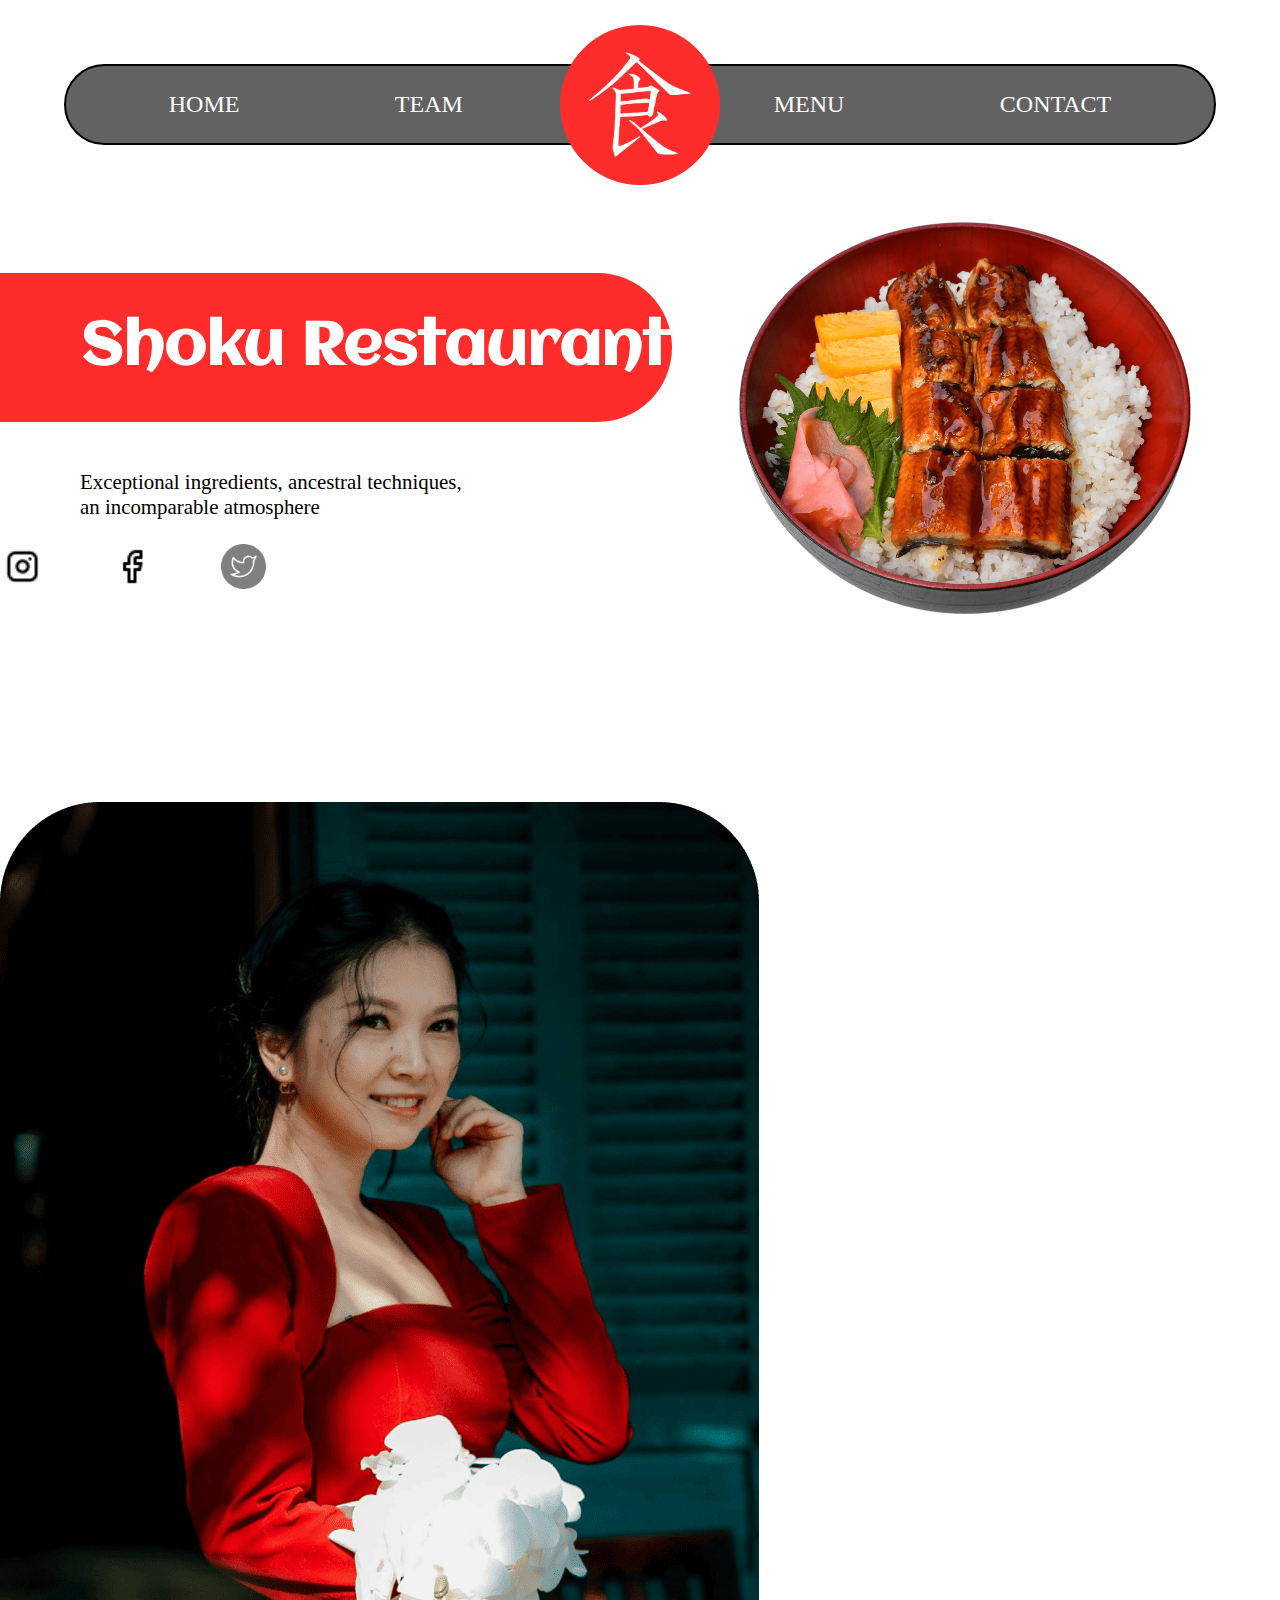
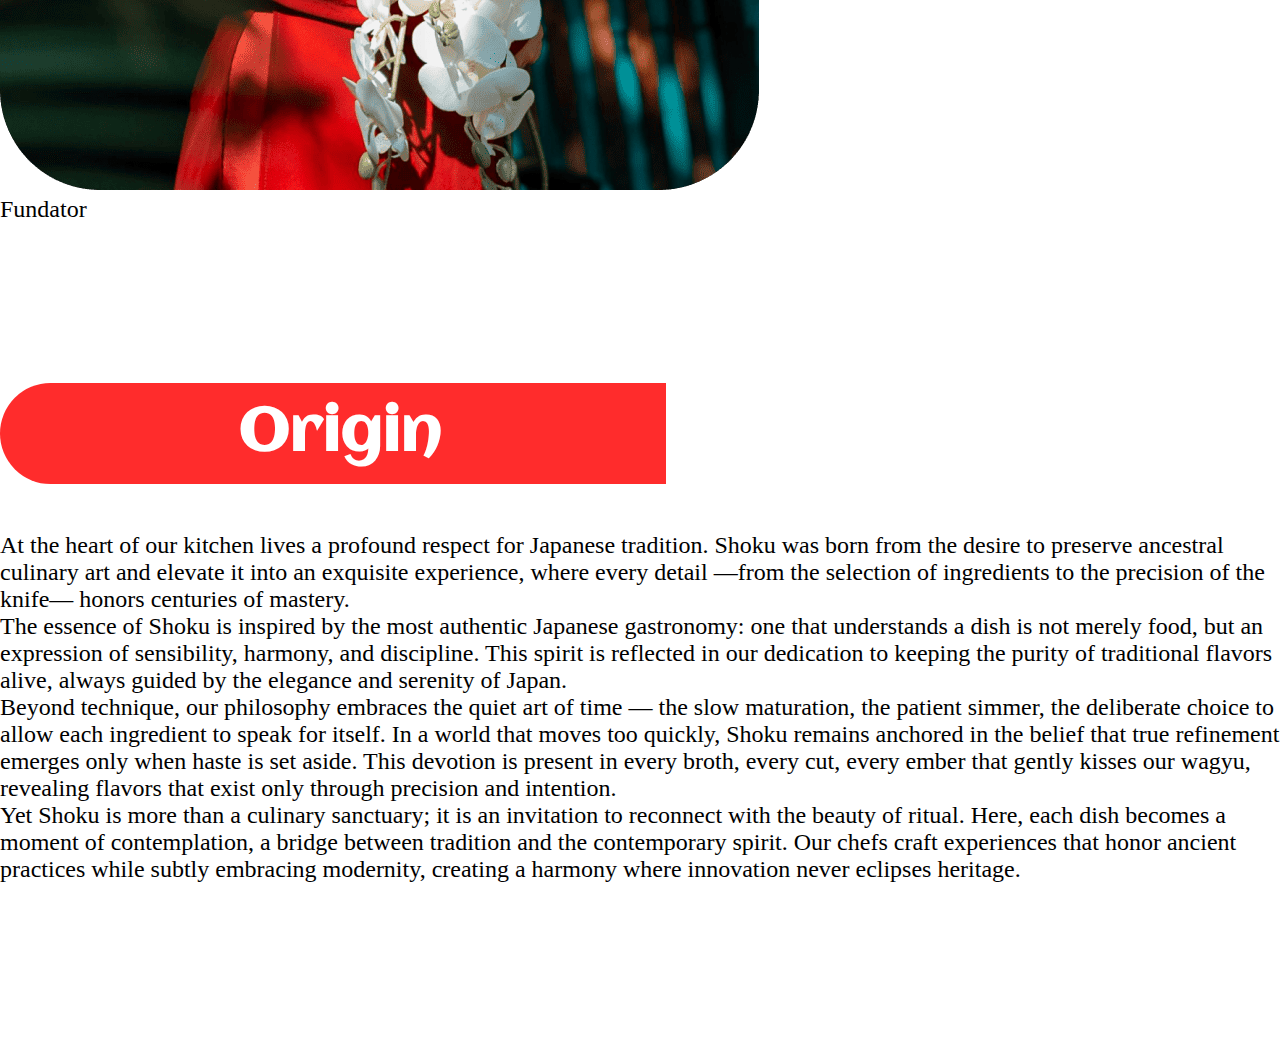
<file: index.html>
<!DOCTYPE html>
<html lang="en">
<head>
	<meta charset="UTF-8">
	<meta name="viewport" content="width=device-width, initial-scale=1.0">
	<link rel="stylesheet" href="styles.css">
	<title>Shoku</title>
</head>
<body>
		<header>
			<nav>
				
				<!-- Aquí falta algo que el profe tiene que explicar ns -->
				
				<ul class="menu-on">
					<li class=""><a href=""><span>Home</span></a></li>
					<li class=""><a href=""><span>Team</span></a></li>

					<li class="test">
						<a class="logo-wrapper" href="">
							<div class="logo-container">
								<img class="logo" src="assets/img/logo-kanji-comida-nobg.png" width="110px" height="110px">
							</div>
						</a>
					</li>

					<li class=""><a href=""><span>Menu</span></a></li>
					<li class=""><a href=""><span>Contact</span></a></li>
					<li class="burguer">
						<img src="assets/img/burguer.png">
					</li>
				</ul>

			</nav>
		</header>

		<!-- Inicio para menu persiana mobile

		<div class="menu-mobile">
			<div class="logo-m"></div>
			<ul class="menu_mobile_nav">
					<li class="item"><a href="" data-toggle="Home"><span>Home</span></a></li>
					<li class="item"><a href="" data-toggle="TEAM"><span>Team</span></a></li>
					<li class="item"><a href="" data-toggle="Menu"><span>Menu</span></a></li>
					<li class="item"><a href="" data-toggle="Contact"><span>Contact</span></a></li>
			</ul>
		</div>

				Fin para menu persiana mobile -->

		<div class="hero">
			<div class="hero-img">
				<img src="assets/img/food-4911748_1920-Photoroom.png" width="100%">
			</div>

			<div class="hero-content">
				<div class="title-bg title-bg-left">
					<h1 class="title">Shoku Restaurant</h1>
				</div>

				<p class="content">Exceptional ingredients, ancestral techniques, <br> an incomparable atmosphere</p>
				<div class="social-media">
					<a href="">
						<img src="assets/img/Instagram.png" width="45px" height="45px" alt="">
					</a>
					<a href="">
						<img src="assets/img/Facebook.png" width="45px" height="45px" alt="">
					</a>
					<a href="">
						<img src="assets/img/Twitter.png" width="45px" height="45px" alt="">
					</a>
				</div>

			</div>
	</div>

	<section class="home">
		<div class="home-content">
			<div class="home-img">
				<img src="assets/img/Fundator-home.png">
				<p>Fundator</p>
			</div>

			<div class="home-content-right">
				<div class="title-bg title-bg-right">
					<h1>Origin</h1>
				</div>

				<div class="origin">
					<p>
						At the heart of our kitchen lives a profound respect 
						for Japanese tradition. Shoku was born from the desire 
						to preserve ancestral culinary art and elevate it into 
						an exquisite experience, where every detail —from the 
						selection of ingredients to the precision of the knife— 
						honors centuries of mastery.
					</p>

					<p>
						The essence of Shoku is inspired by the most authentic 
						Japanese gastronomy: one that understands a dish is not 
						merely food, but an expression of sensibility, harmony, 
						and discipline. This spirit is reflected in our dedication 
						to keeping the purity of traditional flavors alive, always 
						guided by the elegance and serenity of Japan.
					</p>

					<p>
						Beyond technique, our philosophy embraces the quiet art 
						of time — the slow maturation, the patient simmer, the 
						deliberate choice to allow each ingredient to speak for 
						itself. In a world that moves too quickly, Shoku remains 
						anchored in the belief that true refinement emerges only 
						when haste is set aside. This devotion is present in every 
						broth, every cut, every ember that gently kisses our wagyu, 
						revealing flavors that exist only through precision and intention.
					</p>

					<p>
						Yet Shoku is more than a culinary sanctuary; it is an invitation 
						to reconnect with the beauty of ritual. Here, each dish becomes 
						a moment of contemplation, a bridge between tradition and the 
						contemporary spirit. Our chefs craft experiences that honor 
						ancient practices while subtly embracing modernity, creating a 
						harmony where innovation never eclipses heritage. 				
					</p>
				</div>
			</div>

		</div>


		
	</section>




</body>
</html>
</file>
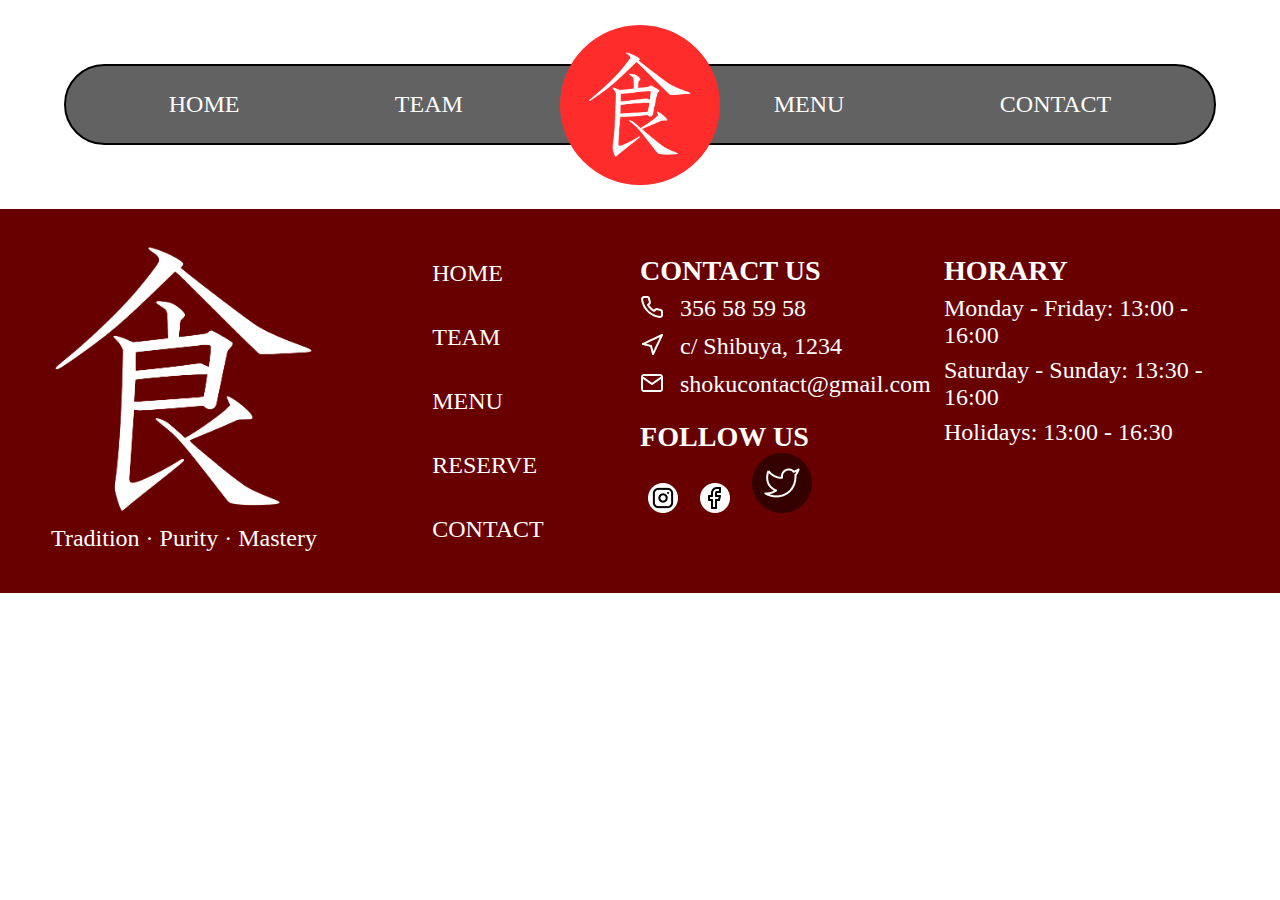
<file: contact.html>
<!DOCTYPE html>
<html lang="en">
<head>
	<meta charset="UTF-8">
	<meta name="viewport" content="width=device-width, initial-scale=1.0">
	<link rel="stylesheet" href="styles.css">
	<title>Shoku</title>
</head>
<body>
    <header id="home">
			<nav>
				
				<!-- Aquí falta algo que el profe tiene que explicar ns -->
				
				<ul class="menu-on">
					<li class=""><a href="index.html"><span>Home</span></a></li>
					<li class=""><a href="team.html"><span>Team</span></a></li>

					<li class="test">
						<a class="logo-wrapper" href="">
							<div class="logo-container">
								<img class="logo" src="assets/img/logo-kanji-comida-nobg.png" width="110px" height="110px">
							</div>
						</a>
					</li>

					<li class=""><a href="menu.html"><span>Menu</span></a></li>
					<li class=""><a href="contact.html"><span>Contact</span></a></li>
					<li class="burguer">
						<img src="assets/img/burguer.png">
					</li>
				</ul>

			</nav>
		</header>

        


























































    <footer>
		<div class="branding">
			<div class="logo">
				<img src="assets/img/logo-kanji-comida-nobg.png">
			</div>
			<p>Tradition · Purity · Mastery</p>
		</div>

		<div class="links">
			<ul>
				<li><a href="index.html">Home</a></li>
				<li><a href="team.html">Team</a></li>
				<li><a href="menu.html">Menu</a></li>
				<li><a href="contact.html">Reserve</a></li>
				<li><a href="contact.html">Contact</a></li>
			</ul>
		</div>

		<div class="contact-us">
			<h3>Contact Us</h3>
			<div class="phone">
				<div class="phone-img">
					<img src="assets/img/Phone.png">
				</div>
				<p>356 58 59 58</p>
			</div>

			<div class="direction">
				<div class="direction-img">
					<img src="assets/img/Navigation.png">
				</div>
				<p>c/ Shibuya, 1234</p>
			</div>

			<div class="email">
				<div class="email-img">
					<img src="assets/img/Mail.png">
				</div>
				<p>shokucontact@gmail.com</p>
			</div>

			<div class="follow">
				<h3>Follow Us</h3>
				<div class="social">
					<img src="assets/img/Instagram.png">
					<img src="assets/img/Facebook.png">
					<img src="assets/img/Twitter.png">
				</div>
			</div>

		</div>
		
		<div class="horary">
			<h3>Horary</h3>
			<div class="horary-content">
				<p>Monday - Friday:  13:00 - 16:00</p>
				<p>Saturday - Sunday: 13:30 - 16:00</p>
				<p>Holidays: 13:00 - 16:30</p>
			</div>
		</div>
	</footer>
</body>
</html>
</file>
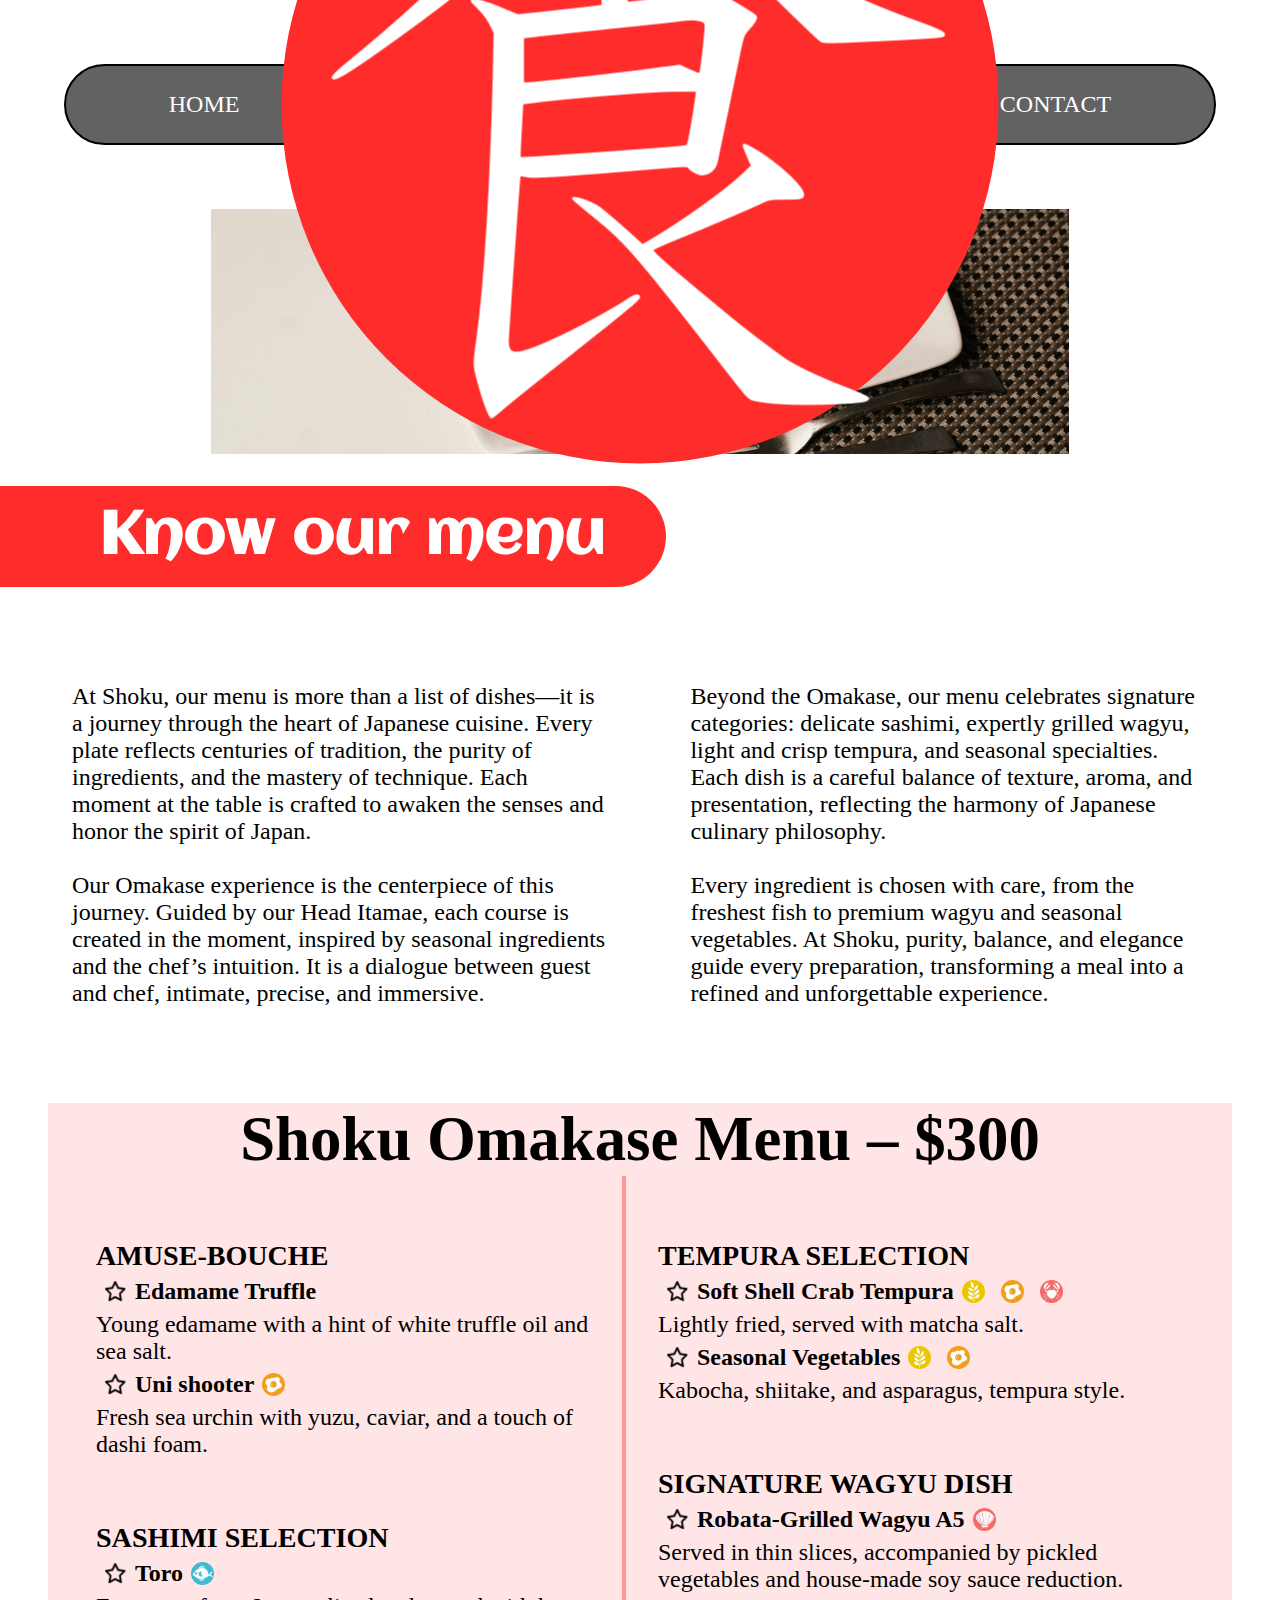
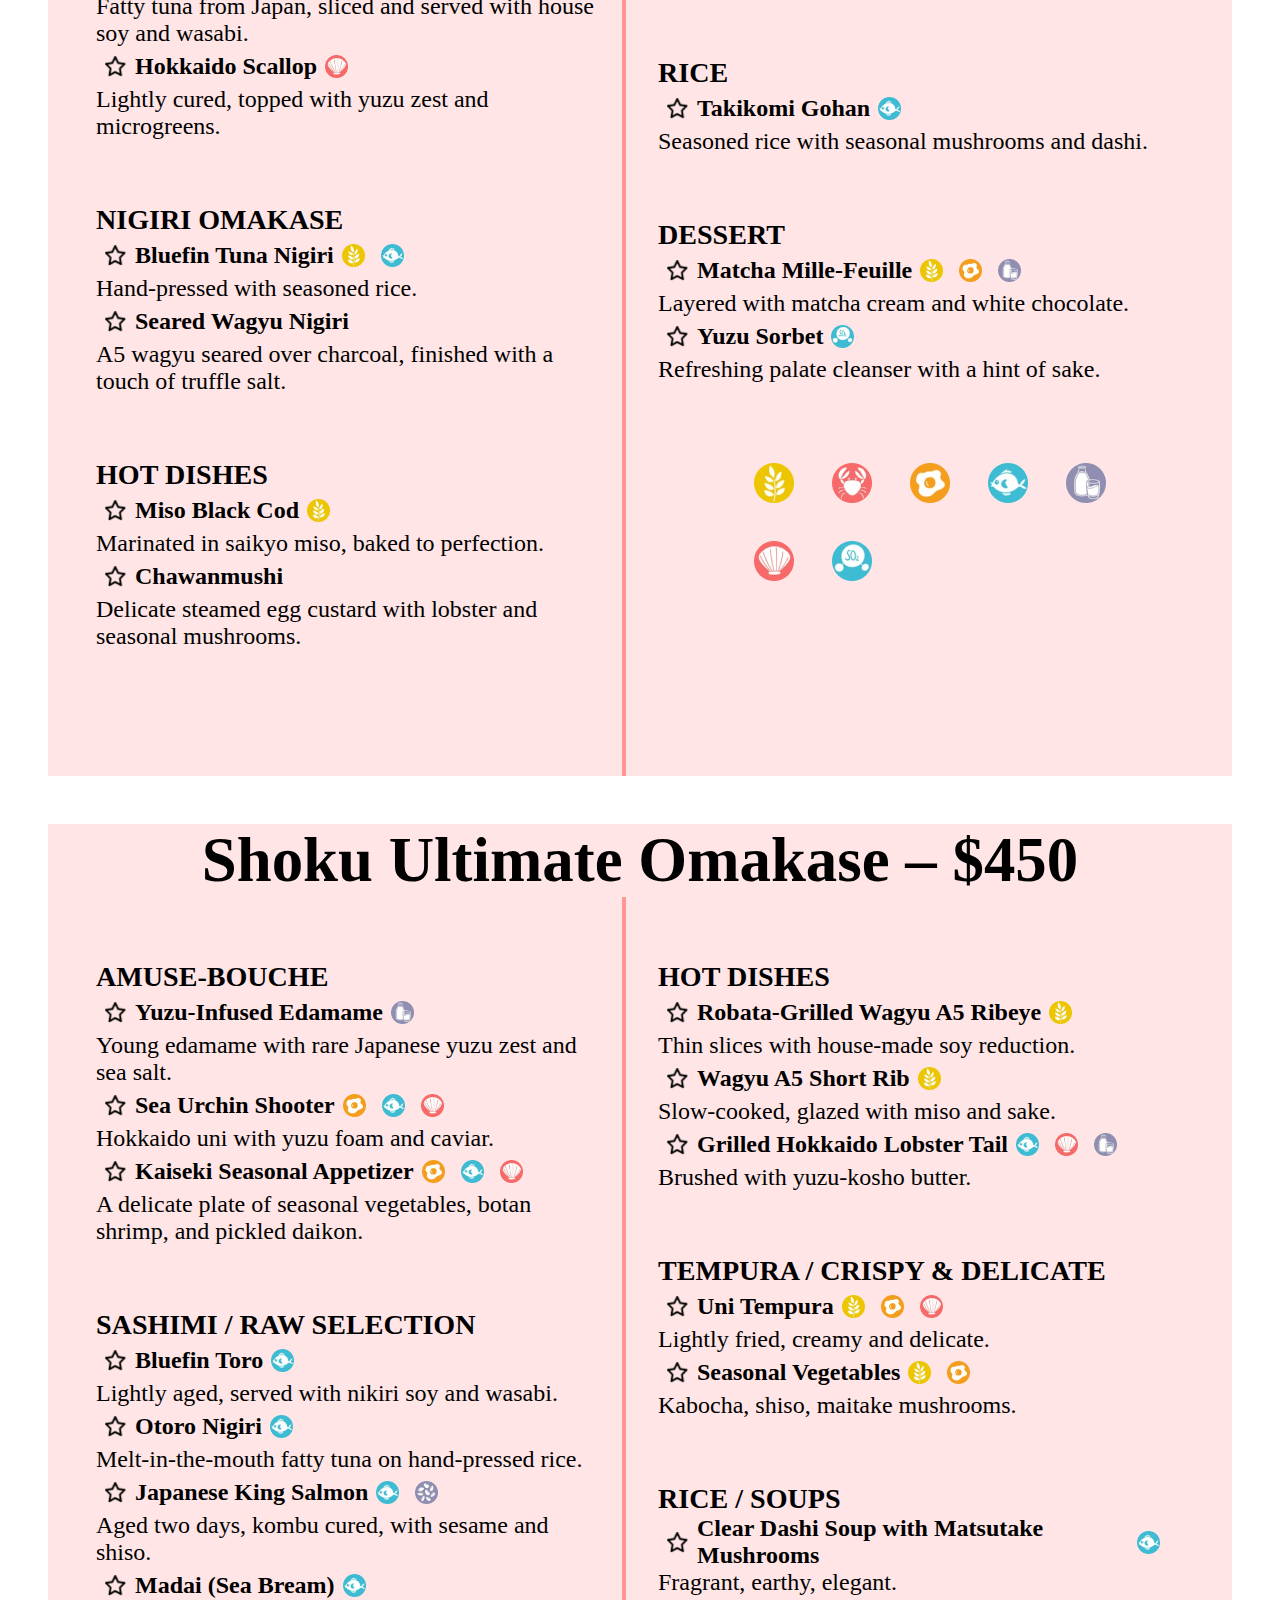
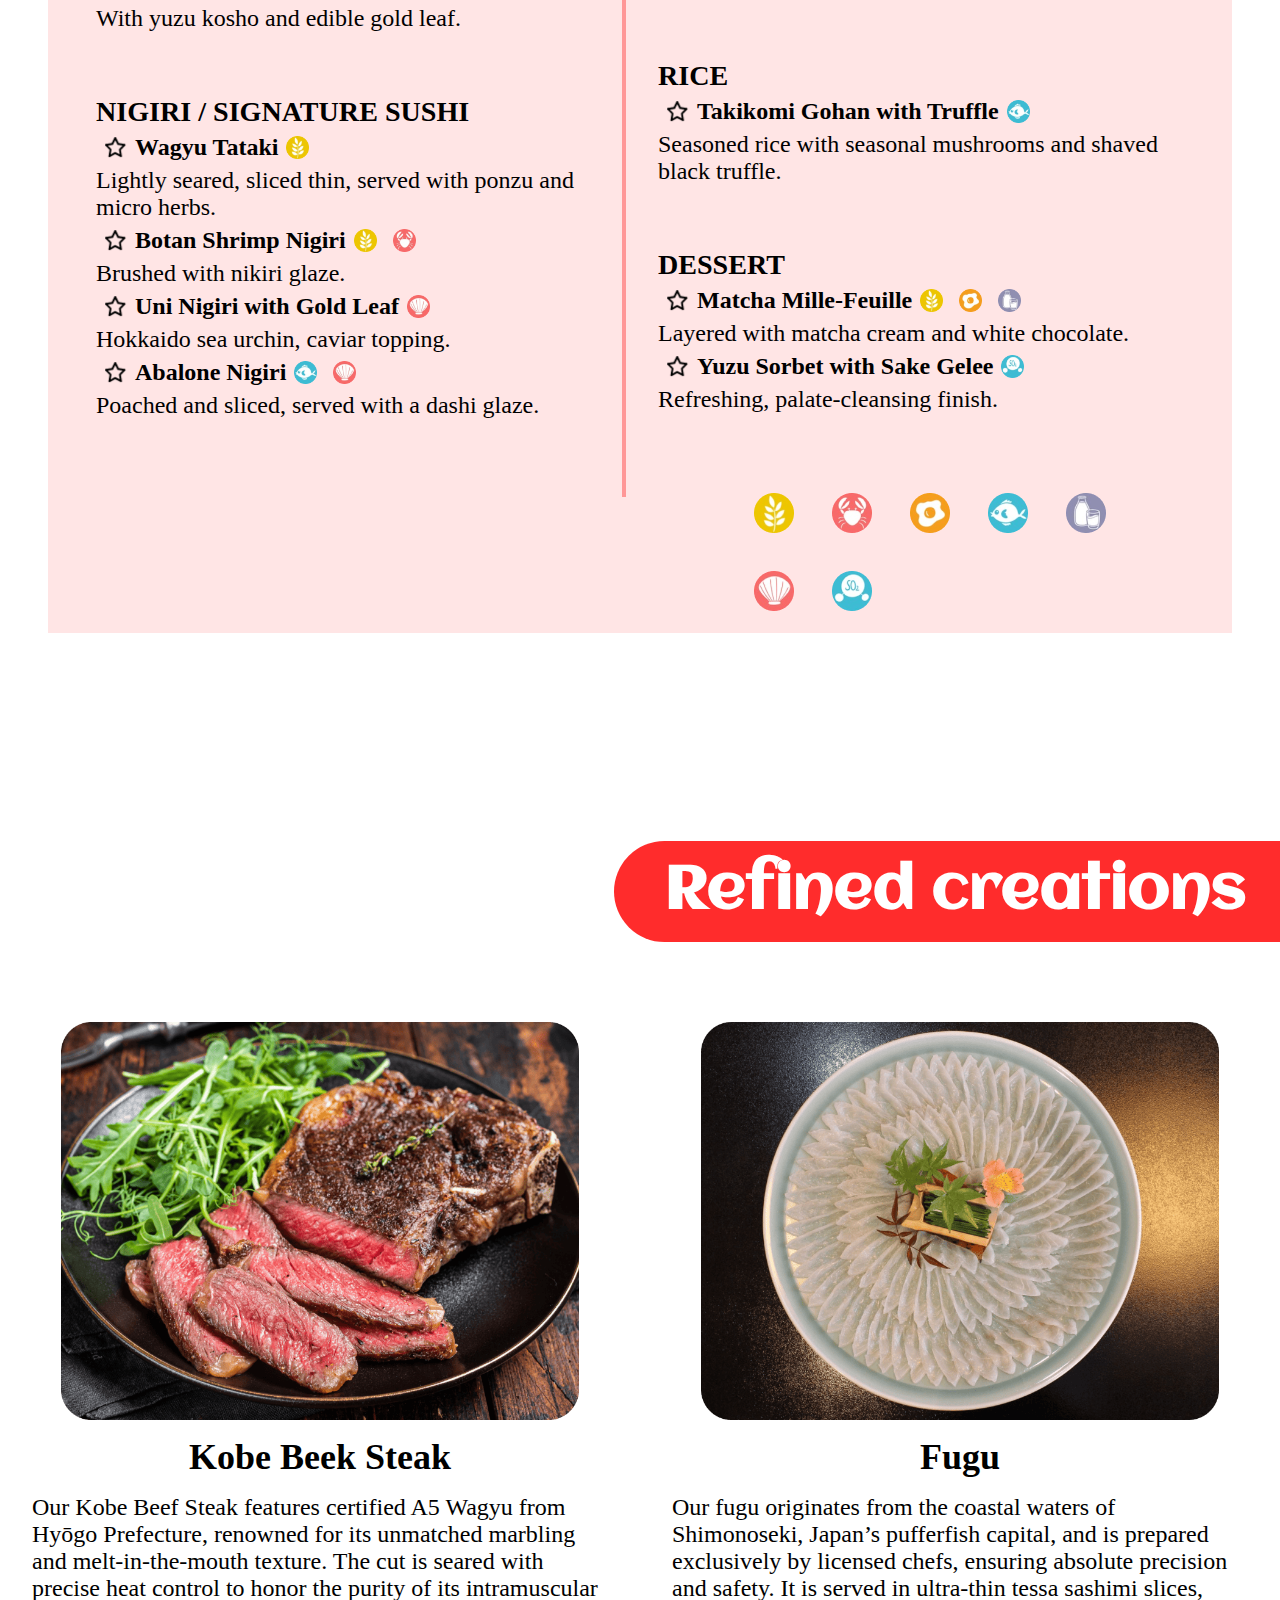
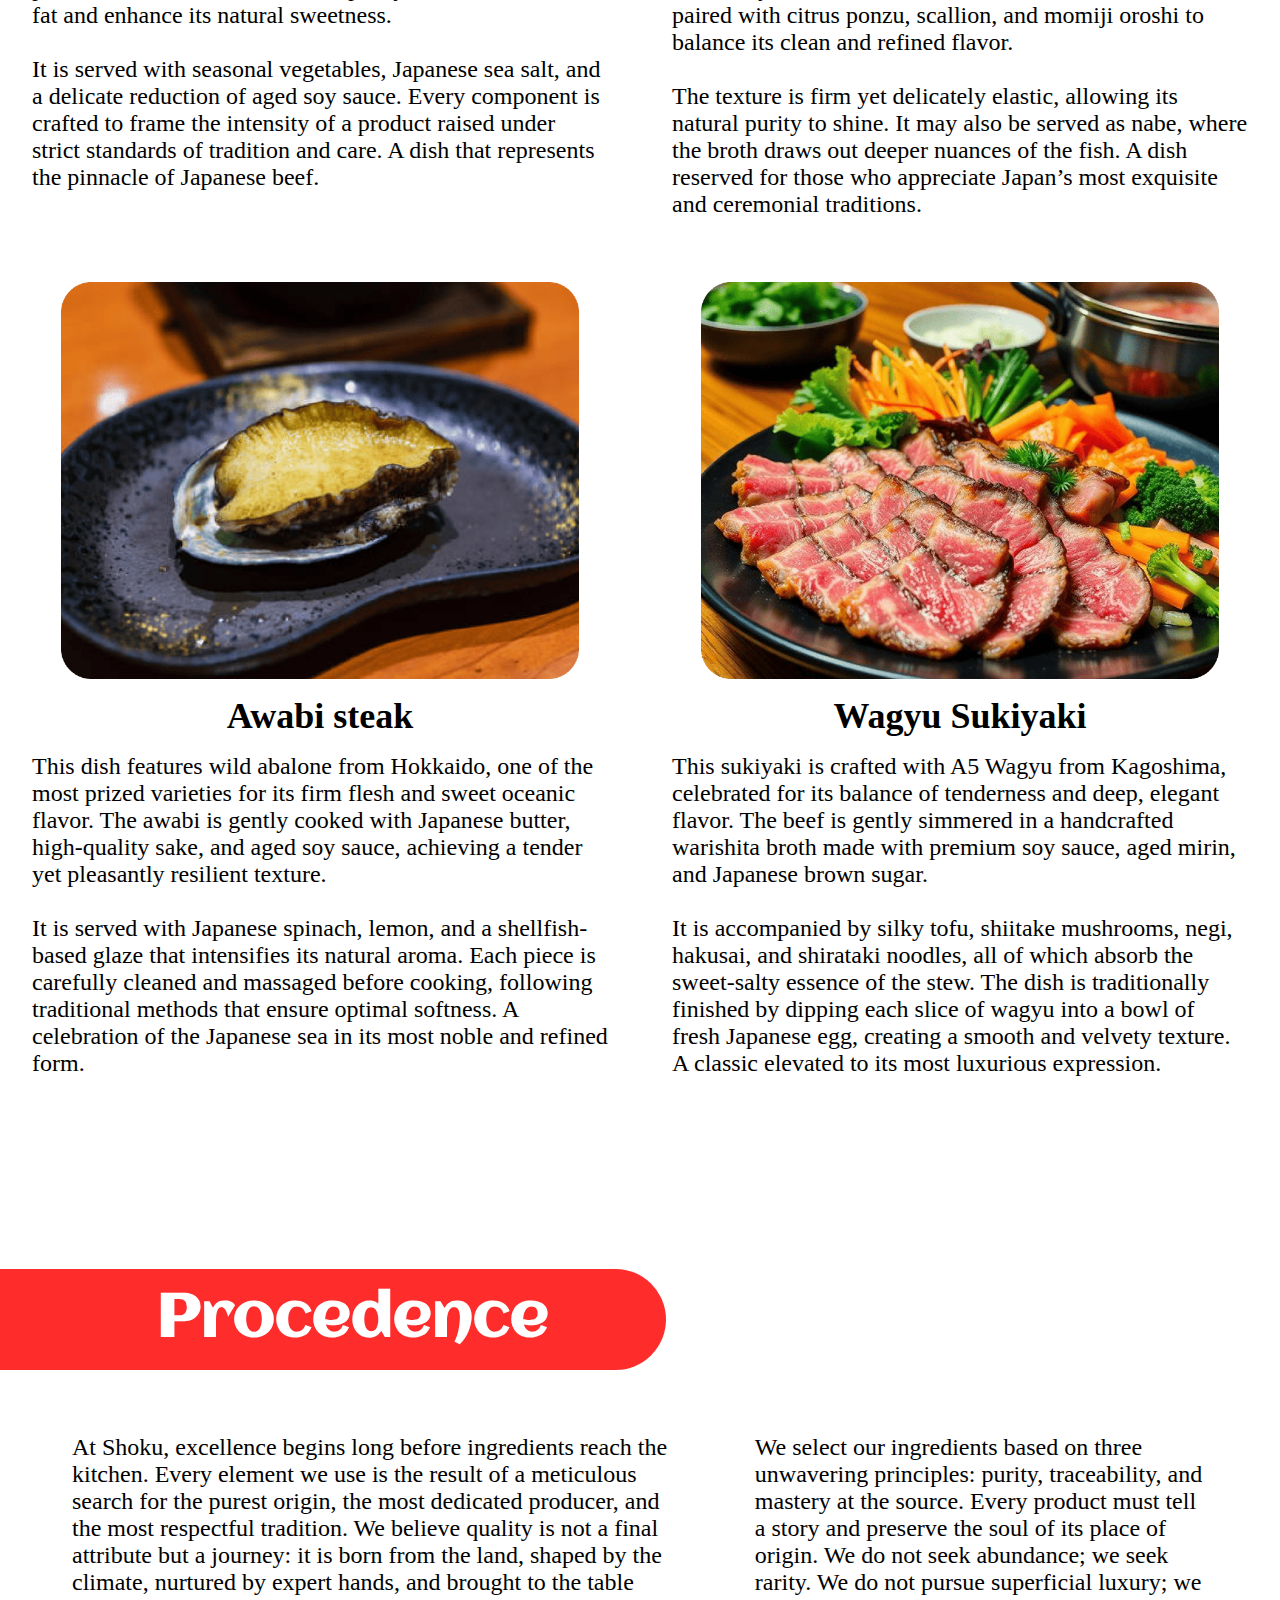
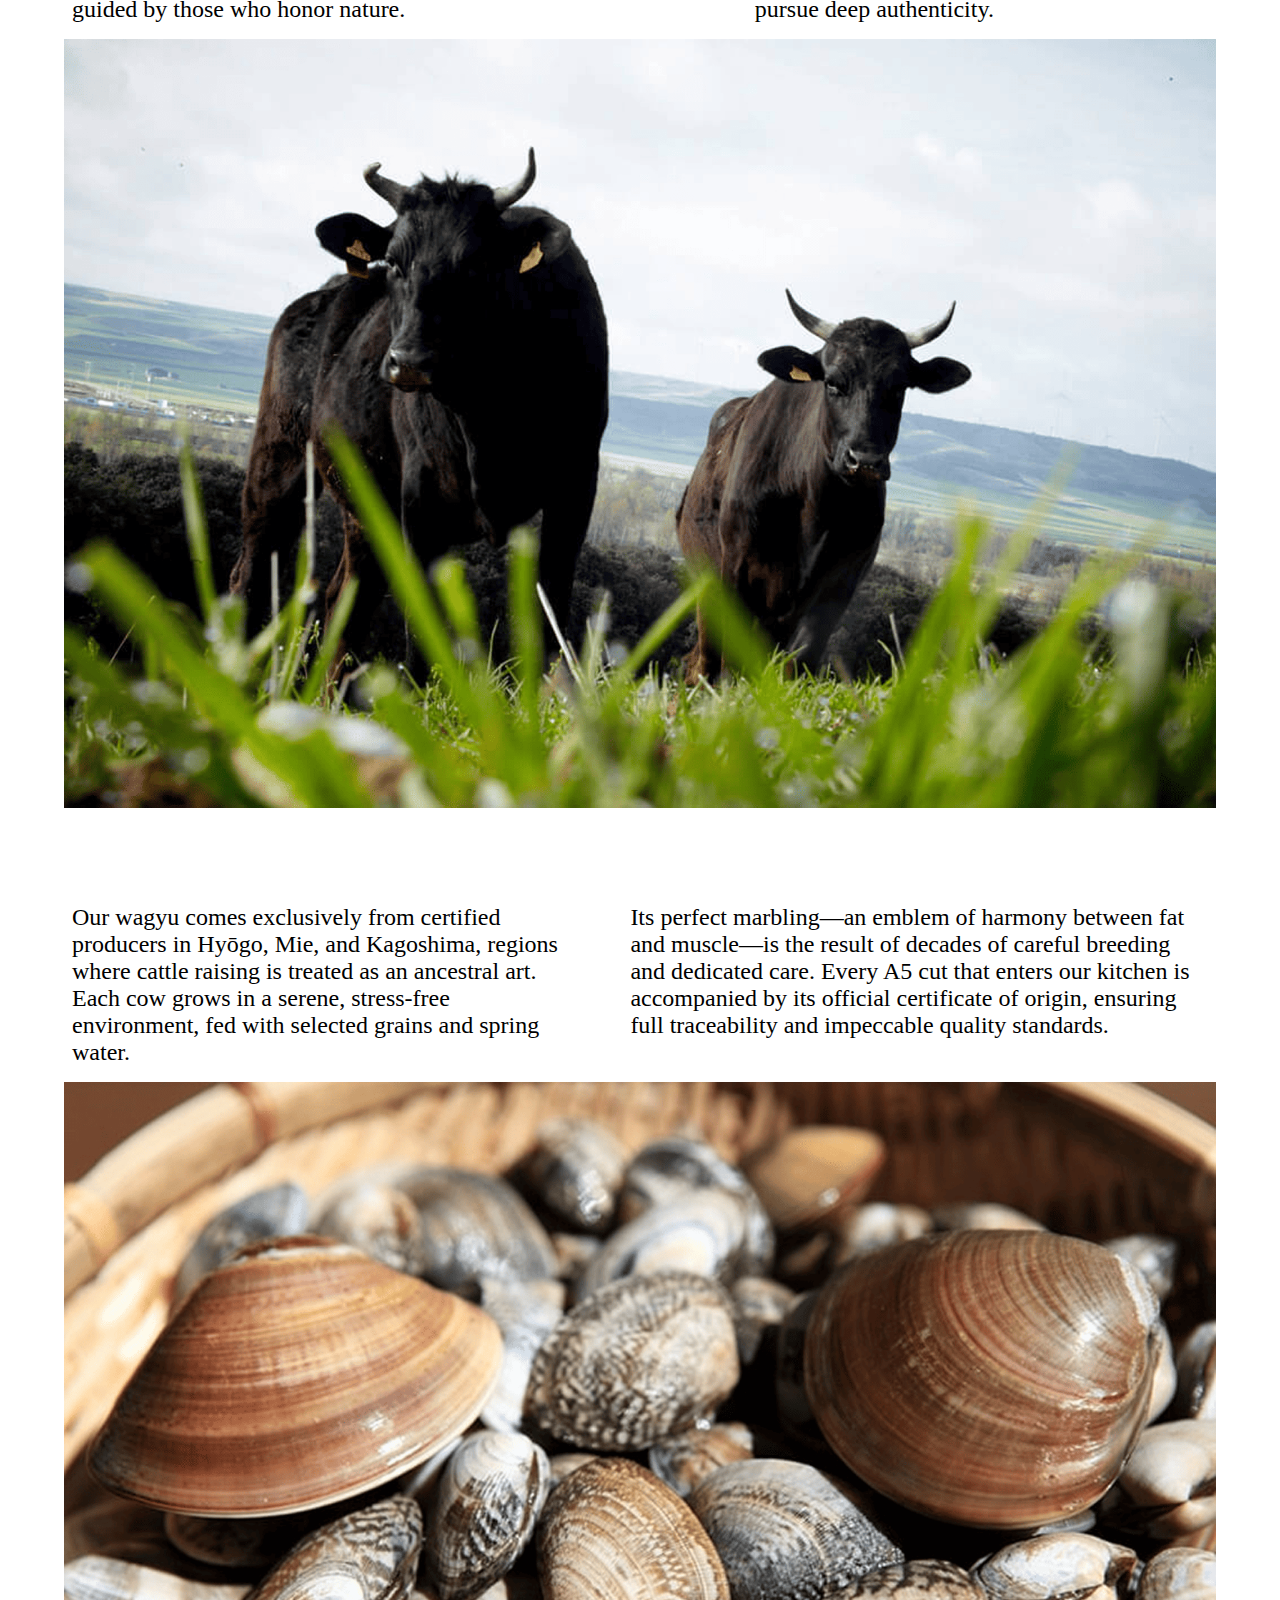
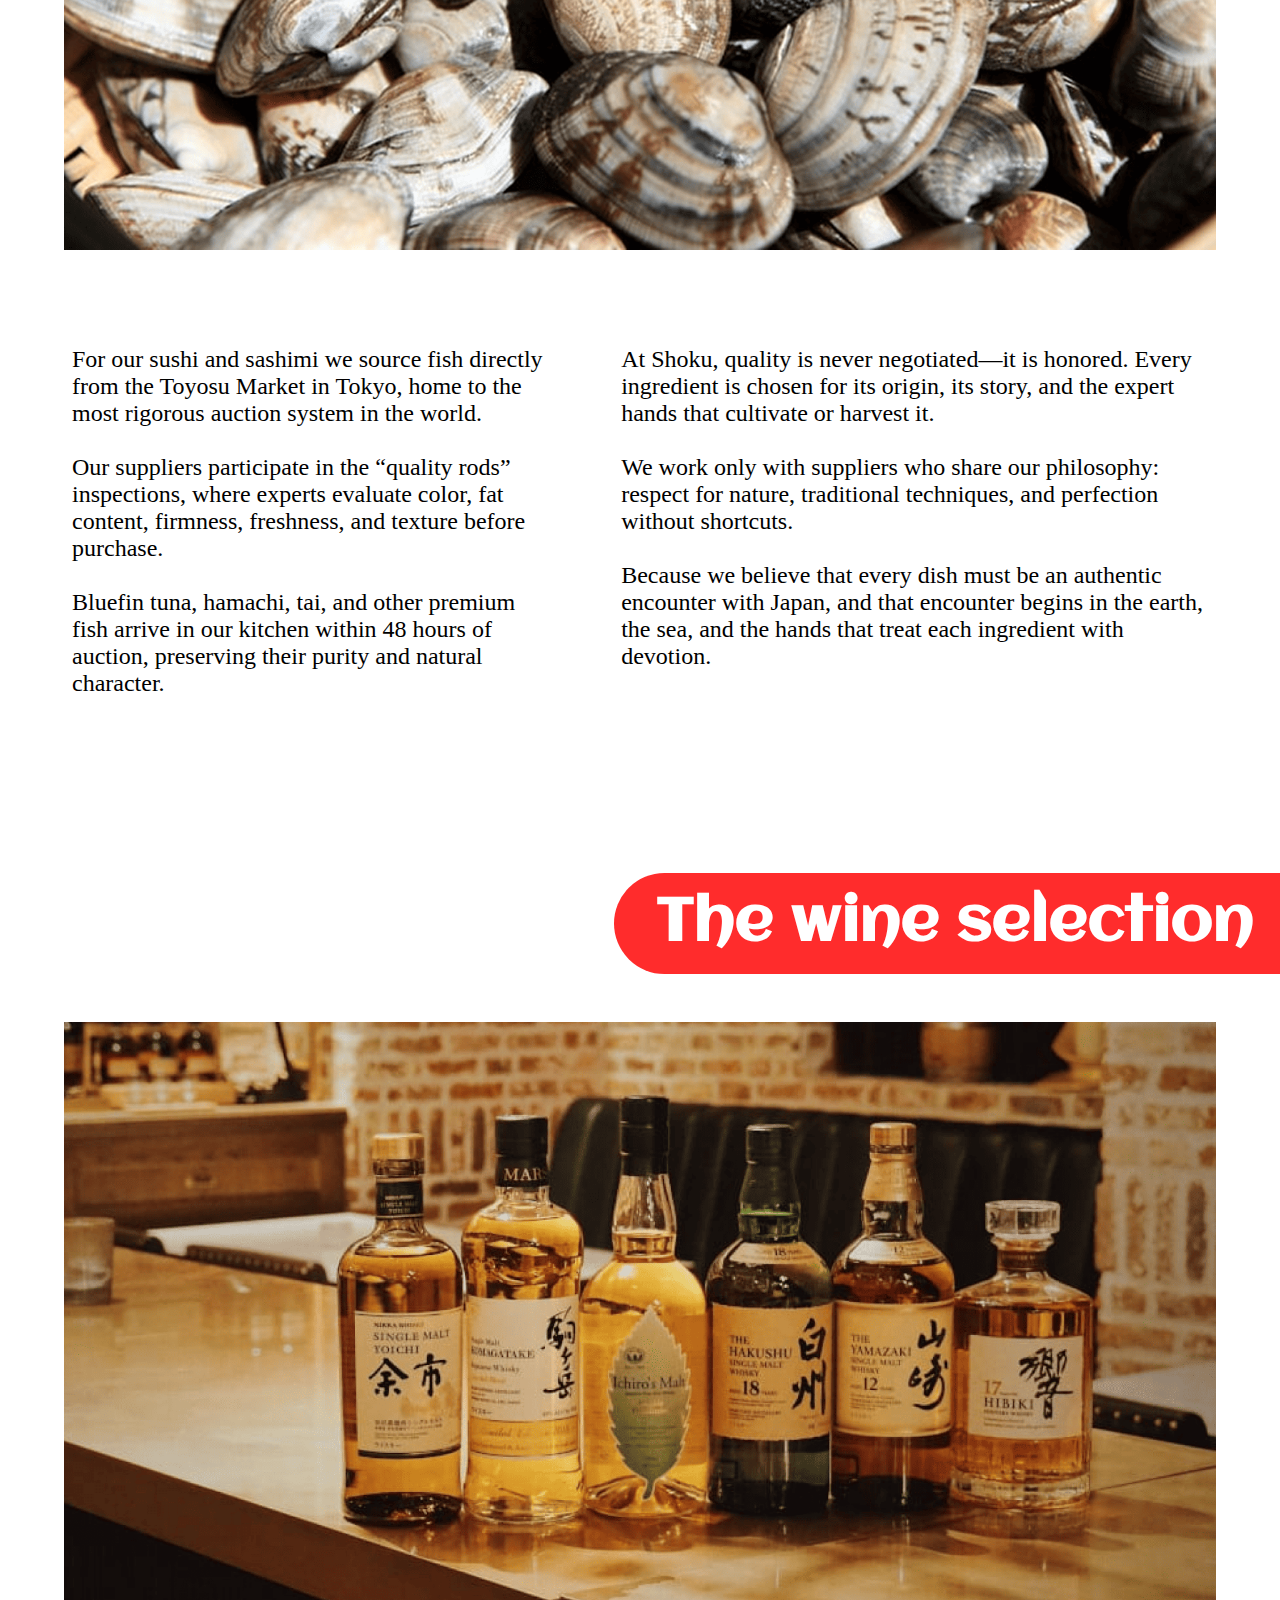
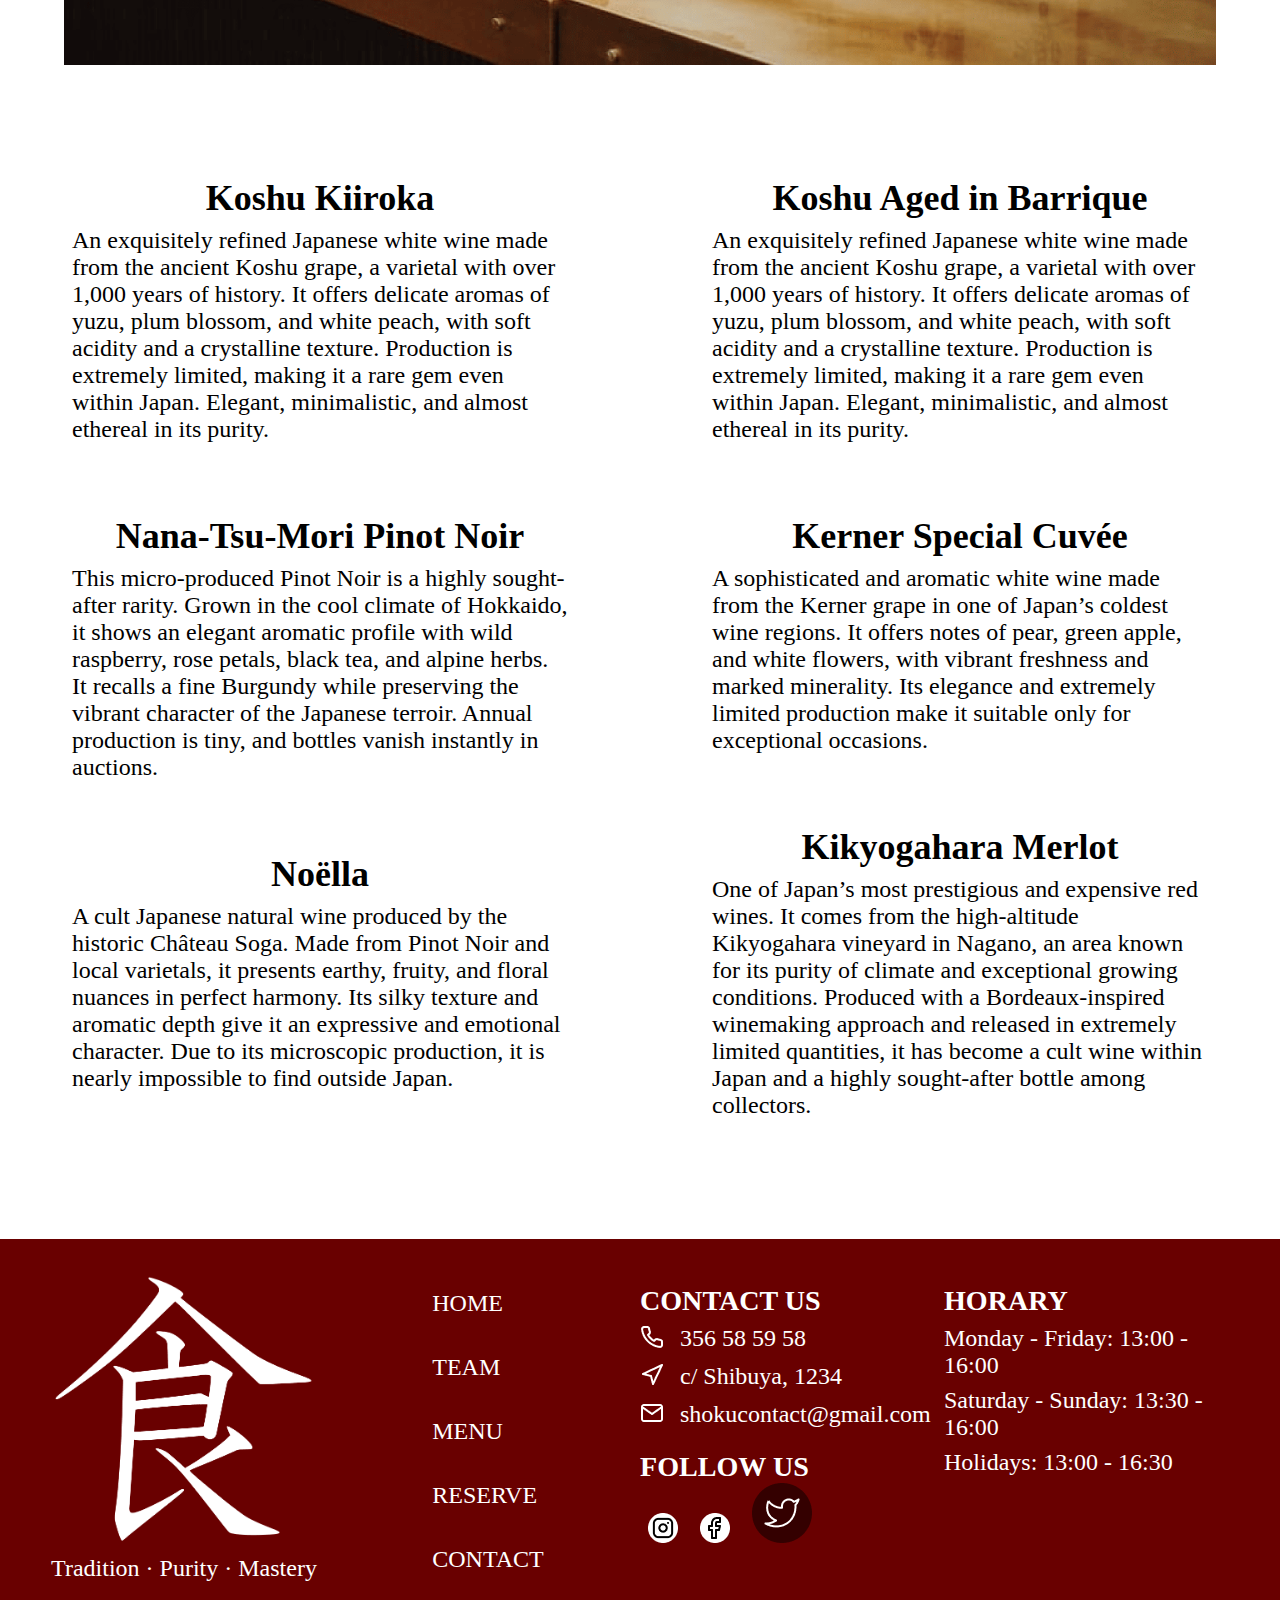
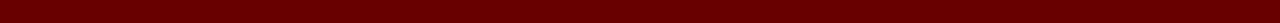
<file: menu.html>
<!DOCTYPE html>
<html lang="en">
<head>
	<meta charset="UTF-8">
	<meta name="viewport" content="width=device-width, initial-scale=1.0">
	<link rel="stylesheet" href="styles.css">
	<title>Shoku</title>
</head>
<body>
    <header id="menu">
			<nav>
				<ul class="menu-on">
						<li class="item"><a href="index.html"><span>Home</span></a></li>
						<li class="item"><a href="team.html"><span>Team</span></a></li>

						<li class="test">
							<a class="logo-wrapper" href="index.html">
								<div class="logo-container">
									<img class="logo" src="assets/img/logo-kanji-comida-nobg.png">
								</div>
							</a>
						</li>

						<li class="item"><a href="menu.html"><span>Menu</span></a></li>
						<li class="item"><a href="contact.html"><span>Contact</span></a></li>
						<li class="burguer">
							<img src="assets/img/burguer.png">
						</li>
				</ul>

			</nav>
		</header>

	<div class="menu">
		<div class="menu-img">
			<img src="assets/img/menu-img.png">
		</div>

		<div class="title-bg title-bg-left">
			<h1 class="title">Know our menu</h1>
		</div>

		<div class="menu-content">
			<div class="menu-left">
				<p>
					At Shoku, our menu is more than a list of dishes—it is a journey through the heart of Japanese cuisine. Every plate reflects centuries of tradition, the purity of ingredients, and the mastery of technique. Each moment at the table is crafted to awaken the senses and honor the spirit of Japan.
					<br><br>
					Our Omakase experience is the centerpiece of this journey. Guided by our Head Itamae, each course is created in the moment, inspired by seasonal ingredients and the chef’s intuition. It is a dialogue between guest and chef, intimate, precise, and immersive.
				</p>
			</div>

			<div class="menu-right">
				<p>
					Beyond the Omakase, our menu celebrates signature categories: delicate sashimi, expertly grilled wagyu, light and crisp tempura, and seasonal specialties. Each dish is a careful balance of texture, aroma, and presentation, reflecting the harmony of Japanese culinary philosophy.
					<br><br>
					Every ingredient is chosen with care, from the freshest fish to premium wagyu and seasonal vegetables. At Shoku, purity, balance, and elegance guide every preparation, transforming a meal into a refined and unforgettable experience.
				</p>
			</div>
		</div>

		<div class="shoku-omakase">
			<div class="title-menu">
				<h2>Shoku Omakase Menu – $300</h2>
			</div>

			<div class="dish">
				<div class="dish-left">
					<div class="dish-left-content">
						<h3 class="dish-title">Amuse-Bouche</h3>
						<div class="dish-top">
							<img src="assets/img/Star.png">
							<p>Edamame Truffle</p>
						</div>
						<div class="dish-content">
							<p>Young edamame with a hint of white truffle oil and sea salt.</p>
						</div>

						<div class="dish-top">
							<img src="assets/img/Star.png">
							<p>Uni shooter</p>
							<img src="assets/img/Eggs.png">
						</div>
						<div class="dish-content">
							<p>Fresh sea urchin with yuzu, caviar, and a touch of dashi foam.</p>
						</div>

						<h3 class="dish-title">Sashimi Selection</h3>
						<div class="dish-top">
							<img src="assets/img/Star.png">
							<p>Toro</p>
							<img src="assets/img/fish.png">
						</div>
						<div class="dish-content">
							<p>Fatty tuna from Japan, sliced and served with house soy and wasabi.</p>
						</div>

						<div class="dish-top">
							<img src="assets/img/Star.png">
							<p>Hokkaido Scallop</p>
							<img src="assets/img/Shellfish.png">
						</div>
						<div class="dish-content">
							<p>Lightly cured, topped with yuzu zest and microgreens.</p>
						</div>

						<h3 class="dish-title">Nigiri Omakase</h3>
						<div class="dish-top">
							<img src="assets/img/Star.png">
							<p>Bluefin Tuna Nigiri</p>
							<img src="assets/img/gluten.png">
							<img src="assets/img/fish.png">
						</div>
						<div class="dish-content">
							<p>Hand-pressed with seasoned rice.</p>
						</div>

						<div class="dish-top">
							<img src="assets/img/Star.png">
							<p>Seared Wagyu Nigiri</p>
						</div>
						<div class="dish-content">
							<p>A5 wagyu seared over charcoal, finished with a touch of truffle salt.</p>
						</div>

						<h3 class="dish-title">Hot Dishes</h3>
						<div class="dish-top">
							<img src="assets/img/Star.png">
							<p>Miso Black Cod </p>
							<img src="assets/img/gluten.png">
						</div>
						<div class="dish-content">
							<p>Marinated in saikyo miso, baked to perfection.</p>
						</div>

						<div class="dish-top">
							<img src="assets/img/Star.png">
							<p>Chawanmushi</p>
						</div>
						<div class="dish-content">
							<p>Delicate steamed egg custard with lobster and seasonal mushrooms.</p>
						</div>
					</div>
				</div>

				<div class="separator"></div>

				<div class="dish-right">
					<div class="dish-right-content">
						<h3 class="dish-title">Tempura Selection</h3>
						<div class="dish-top">
							<img src="assets/img/Star.png">
							<p>Soft Shell Crab Tempura</p>
							<img src="assets/img/gluten.png">
							<img src="assets/img/Eggs.png">
							<img src="assets/img/Crustacean.png">
						</div>
						<div class="dish-content">
							<p>Lightly fried, served with matcha salt.</p>
						</div>
						
						<div class="dish-top">
							<img src="assets/img/Star.png">
							<p>Seasonal Vegetables</p>
							<img src="assets/img/gluten.png">
							<img src="assets/img/Eggs.png">
						</div>
						<div class="dish-content">
							<p>Kabocha, shiitake, and asparagus, tempura style.</p>
						</div>

						<h3 class="dish-title">Signature Wagyu Dish</h3>
						<div class="dish-top">
							<img src="assets/img/Star.png">
							<p>Robata-Grilled Wagyu A5</p>
							<img src="assets/img/Shellfish.png">
						</div>
						<div class="dish-content">
							<p>Served in thin slices, accompanied by pickled vegetables and house-made soy sauce reduction.</p>
						</div>
						
						<h3 class="dish-title">Rice</h3>
						<div class="dish-top">
							<img src="assets/img/Star.png">
							<p>Takikomi Gohan</p>
							<img src="assets/img/fish.png">
						</div>
						<div class="dish-content">
							<p>Seasoned rice with seasonal mushrooms and dashi.</p>
						</div>
						
						<h3 class="dish-title">Dessert</h3>
						<div class="dish-top">
							<img src="assets/img/Star.png">
							<p>Matcha Mille-Feuille</p>
							<img src="assets/img/gluten.png">
							<img src="assets/img/Eggs.png">
							<img src="assets/img/Milk.png">
						</div>
						<div class="dish-content">
							<p>Layered with matcha cream and white chocolate.</p>
						</div>
						
						<div class="dish-top">
							<img src="assets/img/Star.png">
							<p>Yuzu Sorbet</p>
							<img src="assets/img/Sulphite.png">
						</div>
						<div class="dish-content">
							<p>Refreshing palate cleanser with a hint of sake.</p>
						</div>
					</div>

					<div class="alergens">
						<div class="alergens-top">
							<img src="assets/img/gluten.png">
							<img src="assets/img/Crustacean.png">
							<img src="assets/img/Eggs.png">
							<img src="assets/img/fish.png">
							<img src="assets/img/Milk.png">
						</div>

						<div class="alergens-bottom">
							<img src="assets/img/Shellfish.png">
							<img src="assets/img/Sulphite.png">
						</div>
					</div>
				</div>
			</div>
		</div>

		<div class="shoku-omakase">
			<div class="title-menu">
				<h2>Shoku Ultimate Omakase – $450</h2>
			</div>

			<div class="dish">
				<div class="dish-left">
					<div class="dish-left-content">
						<h3 class="dish-title">Amuse-Bouche</h3>
						<div class="dish-top">
							<img src="assets/img/Star.png">
							<p>Yuzu-Infused Edamame</p>
							<img src="assets/img/Milk.png">
						</div>
						<div class="dish-content">
							<p>Young edamame with rare Japanese yuzu zest and sea salt.</p>
						</div>

						<div class="dish-top">
							<img src="assets/img/Star.png">
							<p>Sea Urchin Shooter</p>
							<img src="assets/img/Eggs.png">
							<img src="assets/img/fish.png">
							<img src="assets/img/Shellfish.png">
						</div>
						<div class="dish-content">
							<p>Hokkaido uni with yuzu foam and caviar.</p>
						</div>

						<div class="dish-top">
							<img src="assets/img/Star.png">
							<p>Kaiseki Seasonal Appetizer</p>
							<img src="assets/img/Eggs.png">
							<img src="assets/img/fish.png">
							<img src="assets/img/Shellfish.png">
						</div>
						<div class="dish-content">
							<p>A delicate plate of seasonal vegetables, botan shrimp, and pickled daikon.</p>
						</div>

						<h3 class="dish-title">Sashimi / Raw selection</h3>
						<div class="dish-top">
							<img src="assets/img/Star.png">
							<p>Bluefin Toro</p>
							<img src="assets/img/fish.png">
						</div>
						<div class="dish-content">
							<p>Lightly aged, served with nikiri soy and wasabi.</p>
						</div>

						<div class="dish-top">
							<img src="assets/img/Star.png">
							<p>Otoro Nigiri</p>
							<img src="assets/img/fish.png">
						</div>
						<div class="dish-content">
							<p>Melt-in-the-mouth fatty tuna on hand-pressed rice.</p>
						</div>

						<div class="dish-top">
							<img src="assets/img/Star.png">
							<p>Japanese King Salmon</p>
							<img src="assets/img/fish.png">
							<img src="assets/img/sesame.png">
						</div>
						<div class="dish-content">
							<p>Aged two days, kombu cured, with sesame and shiso.</p>
						</div>

						<div class="dish-top">
							<img src="assets/img/Star.png">
							<p>Madai (Sea Bream)</p>
							<img src="assets/img/fish.png">
						</div>
						<div class="dish-content">
							<p>With yuzu kosho and edible gold leaf.</p>
						</div>


						<h3 class="dish-title">Nigiri / Signature sushi</h3>
						<div class="dish-top">
							<img src="assets/img/Star.png">
							<p>Wagyu Tataki</p>
							<img src="assets/img/gluten.png">
						</div>
						<div class="dish-content">
							<p>Lightly seared, sliced thin, served with ponzu and micro herbs.</p>
						</div>

						<div class="dish-top">
							<img src="assets/img/Star.png">
							<p>Botan Shrimp Nigiri</p>
							<img src="assets/img/gluten.png">
							<img src="assets/img/Crustacean.png">
						</div>
						<div class="dish-content">
							<p>Brushed with nikiri glaze.</p>
						</div>

						<div class="dish-top">
							<img src="assets/img/Star.png">
							<p>Uni Nigiri with Gold Leaf</p>
							<img src="assets/img/Shellfish.png">
						</div>
						<div class="dish-content">
							<p>Hokkaido sea urchin, caviar topping.</p>
						</div>

						<div class="dish-top">
							<img src="assets/img/Star.png">
							<p>Abalone Nigiri</p>
							<img src="assets/img/fish.png">
							<img src="assets/img/Shellfish.png">
						</div>
						<div class="dish-content">
							<p>Poached and sliced, served with a dashi glaze.</p>
						</div>
					</div>
				</div>

				<div class="separator"></div>

				<div class="dish-right">
					<div class="dish-right-content">
						<h3 class="dish-title">Hot Dishes</h3>

						<div class="dish-top">
							<img src="assets/img/Star.png">
							<p>Robata-Grilled Wagyu A5 Ribeye</p>
							<img src="assets/img/gluten.png">
						</div>
						<div class="dish-content">
							<p>Thin slices with house-made soy reduction.</p>
						</div>

						<div class="dish-top">
							<img src="assets/img/Star.png">
							<p>Wagyu A5 Short Rib</p>
							<img src="assets/img/gluten.png">
						</div>
						<div class="dish-content">
							<p>Slow-cooked, glazed with miso and sake.</p>
						</div>

						<div class="dish-top">
							<img src="assets/img/Star.png">
							<p>Grilled Hokkaido Lobster Tail</p>
							<img src="assets/img/fish.png">
							<img src="assets/img/Shellfish.png">
							<img src="assets/img/Milk.png">
						</div>
						<div class="dish-content">
							<p>Brushed with yuzu-kosho butter.</p>
						</div>


						<h3 class="dish-title">Tempura / Crispy & Delicate</h3>
						<div class="dish-top">
							<img src="assets/img/Star.png">
							<p>Uni Tempura</p>
							<img src="assets/img/gluten.png">
							<img src="assets/img/Eggs.png">
							<img src="assets/img/Shellfish.png">
						</div>
						<div class="dish-content">
							<p>Lightly fried, creamy and delicate.</p>
						</div>
						
						<div class="dish-top">
							<img src="assets/img/Star.png">
							<p>Seasonal Vegetables</p>
							<img src="assets/img/gluten.png">
							<img src="assets/img/Eggs.png">
						</div>
						<div class="dish-content">
							<p>Kabocha, shiso, maitake mushrooms.</p>
						</div>

						<h3 class="dish-title">Rice / Soups</h3>
						<div class="dish-top">
							<img src="assets/img/Star.png">
							<p>Clear Dashi Soup with Matsutake Mushrooms</p>
							<img src="assets/img/fish.png">
						</div>
						<div class="dish-content">
							<p>Fragrant, earthy, elegant.</p>
						</div>
						
						<h3 class="dish-title">Rice</h3>
						<div class="dish-top">
							<img src="assets/img/Star.png">
							<p>Takikomi Gohan with Truffle</p>
							<img src="assets/img/fish.png">
						</div>
						<div class="dish-content">
							<p>Seasoned rice with seasonal mushrooms and shaved black truffle.</p>
						</div>
						

						<h3 class="dish-title">Dessert</h3>
						<div class="dish-top">
							<img src="assets/img/Star.png">
							<p>Matcha Mille-Feuille</p>
							<img src="assets/img/gluten.png">
							<img src="assets/img/Eggs.png">
							<img src="assets/img/Milk.png">
						</div>
						<div class="dish-content">
							<p>Layered with matcha cream and white chocolate.</p>
						</div>
						
						<div class="dish-top">
							<img src="assets/img/Star.png">
							<p>Yuzu Sorbet with Sake Gelee</p>
							<img src="assets/img/Sulphite.png">
						</div>
						<div class="dish-content">
							<p>Refreshing, palate-cleansing finish.</p>
						</div>
					</div>
				
					<div class="alergens">
						<div class="alergens-top">
							<img src="assets/img/gluten.png">
							<img src="assets/img/Crustacean.png">
							<img src="assets/img/Eggs.png">
							<img src="assets/img/fish.png">
							<img src="assets/img/Milk.png">
						</div>

						<div class="alergens-bottom">
							<img src="assets/img/Shellfish.png">
							<img src="assets/img/Sulphite.png">
						</div>
					</div>
				</div>
			</div>
		</div>

		<div class="refined-creations">
			<div class="title-section">
				<div class="title-bg title-bg-right">
					<h1 class="title">Refined creations</h1>
				</div>
			</div>

			<div class="creations">
				<div class="plate">
					<img src="assets/img/kobe-beef-steak.png">
					<h2>Kobe Beek Steak</h2>
					<p>
						Our Kobe Beef Steak features certified A5 Wagyu from Hyōgo Prefecture, renowned for its unmatched marbling and melt-in-the-mouth texture. The cut is seared with precise heat control to honor the purity of its intramuscular fat and enhance its natural sweetness. 
						<br><br>
						It is served with seasonal vegetables, Japanese sea salt, and a delicate reduction of aged soy sauce. Every component is crafted to frame the intensity of a product raised under strict standards of tradition and care. A dish that represents the pinnacle of Japanese beef.
					</p>
				</div>

				<div class="plate">
					<img src="assets/img/fugu.png">
					<h2>Fugu</h2>
					<p>
						Our fugu originates from the coastal waters of Shimonoseki, Japan’s pufferfish capital, and is prepared exclusively by licensed chefs, ensuring absolute precision and safety. It is served in ultra-thin tessa sashimi slices, paired with citrus ponzu, scallion, and momiji oroshi to balance its clean and refined flavor. 
						<br><br>
						The texture is firm yet delicately elastic, allowing its natural purity to shine. It may also be served as nabe, where the broth draws out deeper nuances of the fish. A dish reserved for those who appreciate Japan’s most exquisite and ceremonial traditions.
					</p>
				</div>
			</div>

			<div class="creations">
				<div class="plate">
					<img src="assets/img/awabi.png">
					<h2>Awabi steak</h2>
					<p>
						This dish features wild abalone from Hokkaido, one of the most prized varieties for its firm flesh and sweet oceanic flavor. The awabi is gently cooked with Japanese butter, high-quality sake, and aged soy sauce, achieving a tender yet pleasantly resilient texture. 
						<br><br>
						It is served with Japanese spinach, lemon, and a shellfish-based glaze that intensifies its natural aroma. Each piece is carefully cleaned and massaged before cooking, following traditional methods that ensure optimal softness. A celebration of the Japanese sea in its most noble and refined form.
					</p>
				</div>
				<div class="plate">
					<img src="assets/img/wagyu-sukiyaki.png">
					<h2>Wagyu Sukiyaki</h2>
					<p>
						This sukiyaki is crafted with A5 Wagyu from Kagoshima, celebrated for its balance of tenderness and deep, elegant flavor. The beef is gently simmered in a handcrafted warishita broth made with premium soy sauce, aged mirin, and Japanese brown sugar. 
						<br><br>
						It is accompanied by silky tofu, shiitake mushrooms, negi, hakusai, and shirataki noodles, all of which absorb the sweet-salty essence of the stew. The dish is traditionally finished by dipping each slice of wagyu into a bowl of fresh Japanese egg, creating a smooth and velvety texture. A classic elevated to its most luxurious expression.
					</p>
				</div>
			</div>
		</div>

		<div class="quality">
			<div class="title-bg title-bg-left">
				<h1 class="title">Procedence</h1>
			</div>

			<div class="procedence-content">
				<div class="procedence">
					<p>
						At Shoku, excellence begins long before ingredients reach the kitchen. Every element we use is the result of a meticulous search for the purest origin, the most dedicated producer, and the most respectful tradition. We believe quality is not a final attribute but a journey: it is born from the land, shaped by the climate, nurtured by expert hands, and brought to the table guided by those who honor nature.
					</p>
					<p>
						We select our ingredients based on three unwavering principles: purity, traceability, and mastery at the source. Every product must tell a story and preserve the soul of its place of origin. We do not seek abundance; we seek rarity. We do not pursue superficial luxury; we pursue deep authenticity.
					</p>
				</div>
				
				<img src="assets/img/wagyu-procedence.png">

				<div class="procedence">
					<p>
						Our wagyu comes exclusively from certified producers in Hyōgo, Mie, and Kagoshima, regions where cattle raising is treated as an ancestral art. Each cow grows in a serene, stress-free environment, fed with selected grains and spring water.
					</p>
					<p>
						Its perfect marbling—an emblem of harmony between fat and muscle—is the result of decades of careful breeding and dedicated care. Every A5 cut that enters our kitchen is accompanied by its official certificate of origin, ensuring full traceability and impeccable quality standards.
					</p>
				</div>

				<img src="assets/img/shellfish-procedence.png">

				<div class="procedence">
					<p>
						For our sushi and sashimi we source fish directly from the Toyosu Market in Tokyo, home to the most rigorous auction system in the world.
						<br><br>
						Our suppliers participate in the “quality rods” inspections, where experts evaluate color, fat content, firmness, freshness, and texture before purchase. 
						<br><br>
						Bluefin tuna, hamachi, tai, and other premium fish arrive in our kitchen within 48 hours of auction, preserving their purity and natural character.
					</p>
					<p>
						At Shoku, quality is never negotiated—it is honored. Every ingredient is chosen for its origin, its story, and the expert hands that cultivate or harvest it.
						<br><br>
						We work only with suppliers who share our philosophy: respect for nature, traditional techniques, and perfection without shortcuts.
						<br><br>
						Because we believe that every dish must be an authentic encounter with Japan, and that encounter begins in the earth, the sea, and the hands that treat each ingredient with devotion.
					</p>
				</div>
			</div>
		</div>

		<div class="wine-selection">
			<div class="title-section">
				<div class="title-bg title-bg-right">
					<h1 class="title">The wine selection</h1>
				</div>
			</div>

			<img src="assets/img/wine.png">

			<div class="wines">
				<div class="wine-left">
					<div class="wine-content">
						<h2>Koshu Kiiroka</h2>
						<p>
							An exquisitely refined Japanese white wine made from the ancient Koshu grape, a varietal with over 1,000 years of history. It offers delicate aromas of yuzu, plum blossom, and white peach, with soft acidity and a crystalline texture. Production is extremely limited, making it a rare gem even within Japan. Elegant, minimalistic, and almost ethereal in its purity.
						</p>
					</div>

					<div class="wine-content">
						<h2>Nana-Tsu-Mori Pinot Noir</h2>
						<p>
							This micro-produced Pinot Noir is a highly sought-after rarity. Grown in the cool climate of Hokkaido, it shows an elegant aromatic profile with wild raspberry, rose petals, black tea, and alpine herbs. It recalls a fine Burgundy while preserving the vibrant character of the Japanese terroir. Annual production is tiny, and bottles vanish instantly in auctions.
						</p>
					</div>

					<div class="wine-content">
						<h2>Noëlla</h2>
						<p>
							A cult Japanese natural wine produced by the historic Château Soga. Made from Pinot Noir and local varietals, it presents earthy, fruity, and floral nuances in perfect harmony. Its silky texture and aromatic depth give it an expressive and emotional character. Due to its microscopic production, it is nearly impossible to find outside Japan.
						</p>
					</div>
				</div>

				<div class="wine-left">
					<div class="wine-content">
						<h2>Koshu Aged in Barrique</h2>
						<p>
							An exquisitely refined Japanese white wine made from the ancient Koshu grape, a varietal with over 1,000 years of history. It offers delicate aromas of yuzu, plum blossom, and white peach, with soft acidity and a crystalline texture. Production is extremely limited, making it a rare gem even within Japan. Elegant, minimalistic, and almost ethereal in its purity.
						</p>
					</div>

					<div class="wine-content">
						<h2>Kerner Special Cuvée</h2>
						<p>
							A sophisticated and aromatic white wine made from the Kerner grape in one of Japan’s coldest wine regions. It offers notes of pear, green apple, and white flowers, with vibrant freshness and marked minerality. Its elegance and extremely limited production make it suitable only for exceptional occasions.
						</p>
					</div>

					<div class="wine-content">
						<h2>Kikyogahara Merlot</h2>
						<p>
							One of Japan’s most prestigious and expensive red wines. It comes from the high-altitude Kikyogahara vineyard in Nagano, an area known for its purity of climate and exceptional growing conditions. Produced with a Bordeaux-inspired winemaking approach and released in extremely limited quantities, it has become a cult wine within Japan and a highly sought-after bottle among collectors.
						</p>
					</div>
				</div>
			</div>
		</div>
	</div>

<footer>
		<div class="branding">
			<div class="logo">
				<img src="assets/img/logo-kanji-comida-nobg.png">
			</div>
			<p>Tradition · Purity · Mastery</p>
		</div>

		<div class="links">
			<ul>
				<li><a href="index.html">Home</a></li>
				<li><a href="team.html">Team</a></li>
				<li><a href="menu.html">Menu</a></li>
				<li><a href="contact.html">Reserve</a></li>
				<li><a href="contact.html">Contact</a></li>
			</ul>
		</div>

		<div class="contact-us">
			<h3>Contact Us</h3>
			<div class="phone">
				<div class="phone-img">
					<img src="assets/img/Phone.png">
				</div>
				<p>356 58 59 58</p>
			</div>

			<div class="direction">
				<div class="direction-img">
					<img src="assets/img/Navigation.png">
				</div>
				<p>c/ Shibuya, 1234</p>
			</div>

			<div class="email">
				<div class="email-img">
					<img src="assets/img/Mail.png">
				</div>
				<p>shokucontact@gmail.com</p>
			</div>

			<div class="follow">
				<h3>Follow Us</h3>
				<div class="social">
					<img src="assets/img/Instagram.png">
					<img src="assets/img/Facebook.png">
					<img src="assets/img/Twitter.png">
				</div>
			</div>

		</div>
		
		<div class="horary">
			<h3>Horary</h3>
			<div class="horary-content">
				<p>Monday - Friday:  13:00 - 16:00</p>
				<p>Saturday - Sunday: 13:30 - 16:00</p>
				<p>Holidays: 13:00 - 16:30</p>
			</div>
		</div>
	</footer>
</body>
</html>
</file>
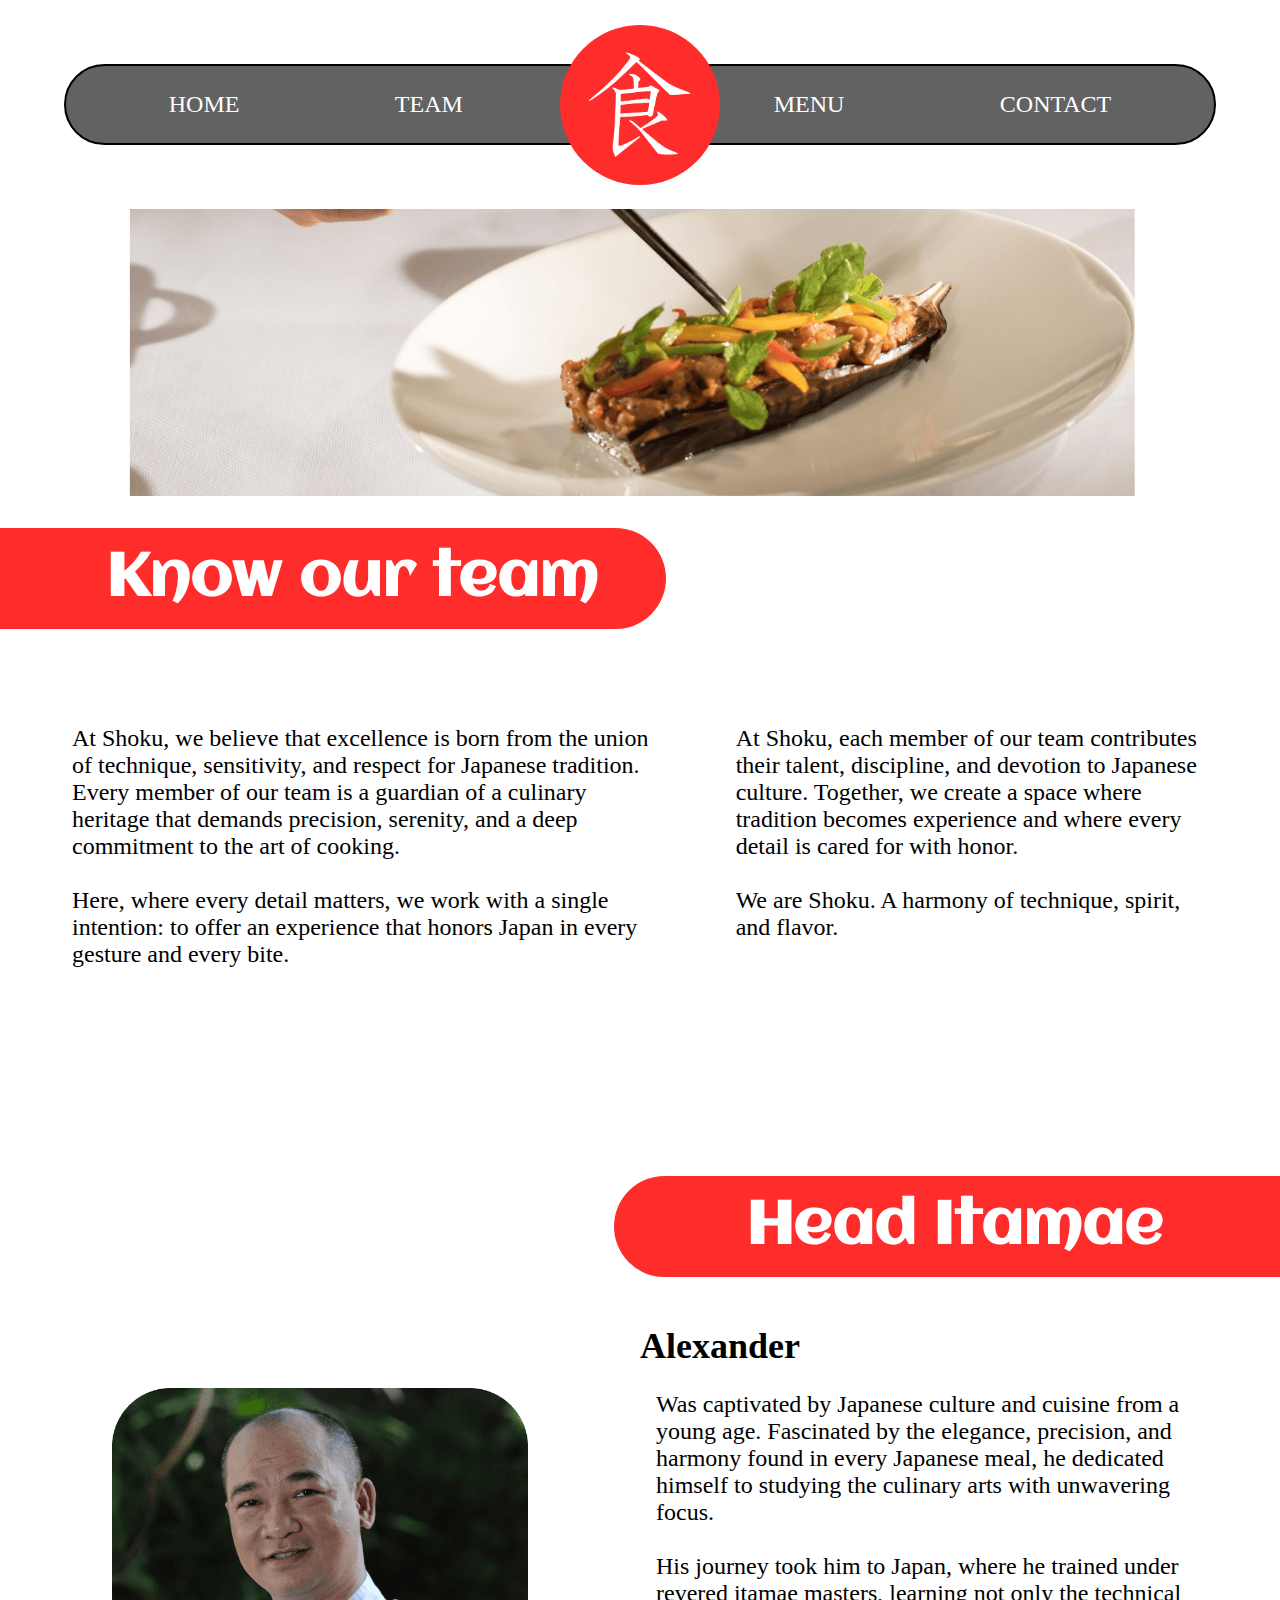
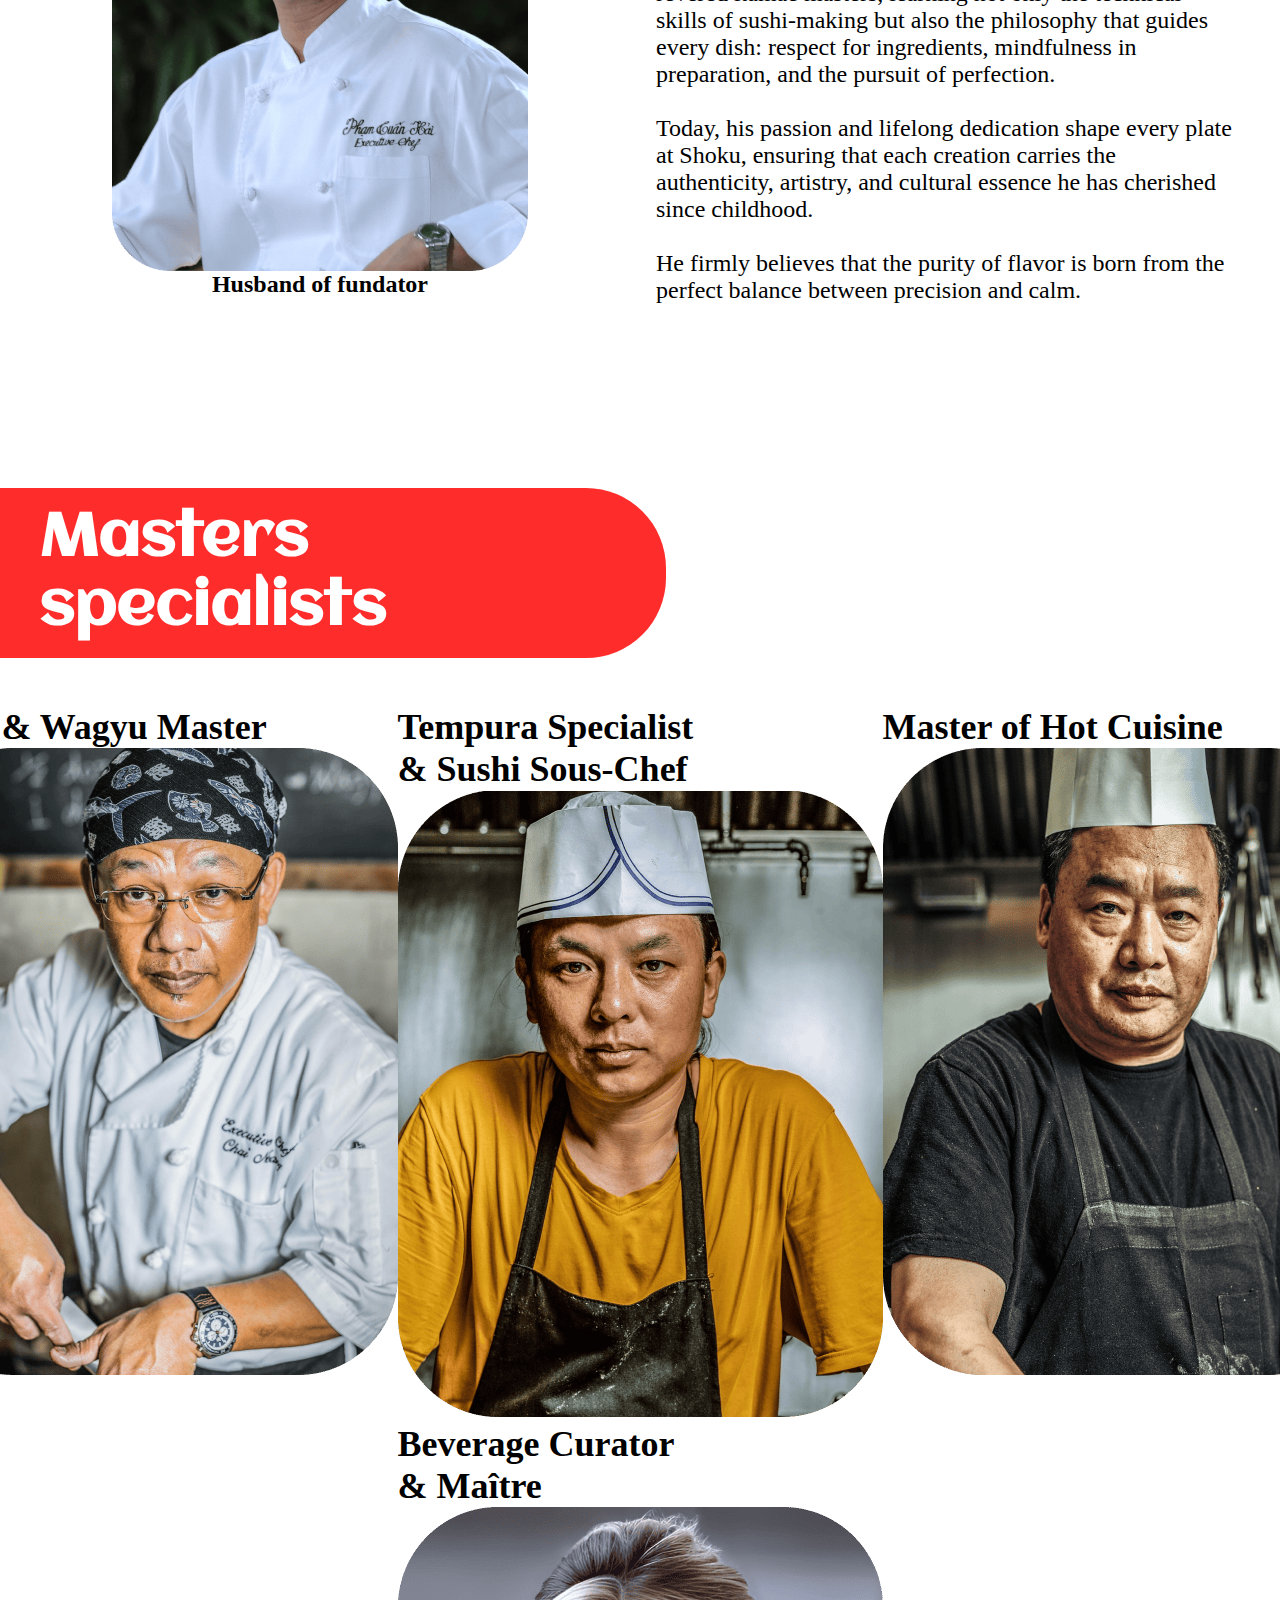
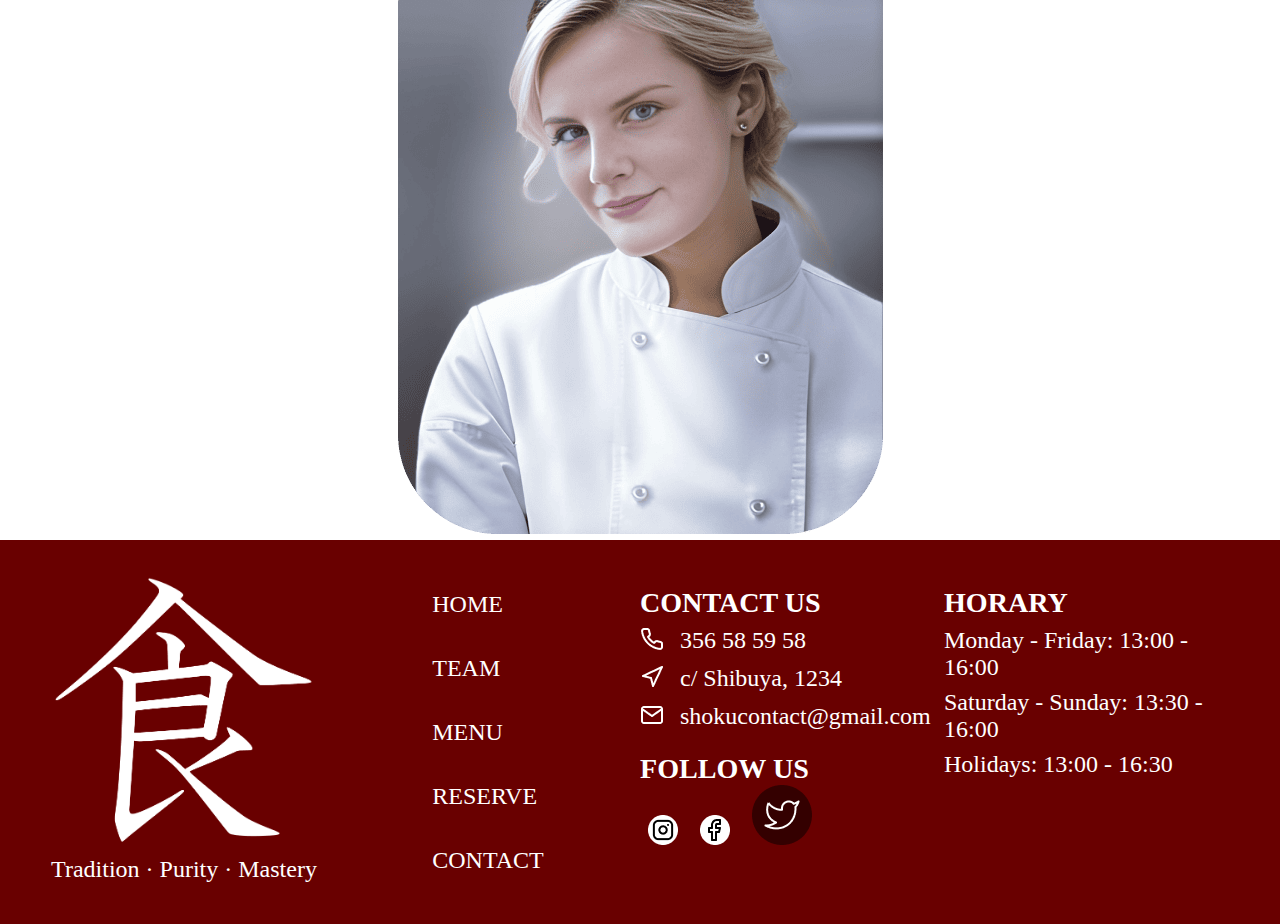
<file: team.html>
<!DOCTYPE html>
<html lang="en">
<head>
	<meta charset="UTF-8">
	<meta name="viewport" content="width=device-width, initial-scale=1.0">
	<link rel="stylesheet" href="styles.css">
	<title>Shoku</title>
</head>
<body>
    <header id="team">
			<nav>
				
				<!-- Aquí falta algo que el profe tiene que explicar ns -->
				
				<ul class="menu-on">
					<li class=""><a href="index.html"><span>Home</span></a></li>
					<li class=""><a href="team.html"><span>Team</span></a></li>

					<li class="test">
						<a class="logo-wrapper" href="">
							<div class="logo-container">
								<img class="logo" src="assets/img/logo-kanji-comida-nobg.png" width="110px" height="110px">
							</div>
						</a>
					</li>

					<li class=""><a href="menu.html"><span>Menu</span></a></li>
					<li class=""><a href="contact.html"><span>Contact</span></a></li>
					<li class="burguer">
						<img src="assets/img/burguer.png">
					</li>
				</ul>

			</nav>
		</header>

        <div class="team">
			<div class="team-img">
				<img src="assets/img/team-img.png">
			</div>
            
            <div class="title-bg title-bg-left">
                <h1 class="title">Know our team</h1>
            </div>

			<div class="team-content">
                <div class="content-left">
                    <p>
                        At Shoku, we believe that excellence is born from the union of 
                        technique, sensitivity, and respect for Japanese tradition. 
                        Every member of our team is a guardian of a culinary heritage 
                        that demands precision, serenity, and a deep commitment to 
                        the art of cooking.
                        <br><br>
                        Here, where every detail matters, we work with a single 
                        intention: to offer an experience that honors Japan in 
                        every gesture and every bite.
                    </p>
                </div>

                <div class="content-right">
                    <p>
                        At Shoku, each member of our team contributes their talent, 
                        discipline, and devotion to Japanese culture. Together, we 
                        create a space where tradition becomes experience and where 
                        every detail is cared for with honor.
                        <br><br>
                        We are Shoku. A harmony of technique, spirit, and flavor.
                    </p>
                </div>
            </div>

            <div class="head-itamae">
                <div class="title-section">
                    <div class="title-bg title-bg-right">
                        <h1 class="title">Head Itamae</h1>
                    </div>
                </div>

                <div class="head-itamae-content">
                    <div class="itamae-img">
                        <img src="assets/img/head-itamae.png">
                        <p>Husband of fundator</p>
                    </div>

                    <div class="itamae-content">
                        <h2>Alexander</h2>
                        <p>
                            Was captivated by Japanese culture and cuisine from a 
                            young age. Fascinated by the elegance, precision, and 
                            harmony found in every Japanese meal, he dedicated 
                            himself to studying the culinary arts with unwavering 
                            focus.
                            <br><br>
                            His journey took him to Japan, where he trained under 
                            revered itamae masters, learning not only the technical 
                            skills of sushi-making but also the philosophy that 
                            guides every dish: respect for ingredients, mindfulness 
                            in preparation, and the pursuit of perfection. 
                            <br><br>
                            Today, his passion and lifelong dedication shape every 
                            plate at Shoku, ensuring that each creation carries the 
                            authenticity, artistry, and cultural essence he has 
                            cherished since childhood.
                            <br><br>
                            He firmly believes that the purity of flavor is born 
                            from the perfect balance between precision and calm.
                        </p>
                    </div>
                </div>

                <div class="masters">
                    <div class="title-bg title-bg-left">
                        <h1 class="title">Masters specialists</h1>
                    </div>
                </div>



            </div>

            <div class="master">
                <div class="men">
                    <div class="specilist">
                        <h2 class="title">Meat & Wagyu Master</h2>
                        <img src="assets/img/Hiroshi.png">
                        <h3></h3>
                        <p></p>
                    </div>

                    <div class="specilist">
                        <h2>Tempura Specialist <br> & Sushi Sous-Chef</h2>
                        <img src="assets/img/ren.png">
                        <h3></h3>
                        <p></p>
                    </div>

                    <div class="specilist">
                        <h2 class="title">Master of Hot Cuisine</h2>
                        <img src="assets/img/takumi.png">
                        <h3></h3>
                        <p></p>
                    </div>
                </div>

                <div class="women">
                    <div class="specilist">
                        <h2 class="title">Beverage Curator <br> & Maître</h2>
                        <img src="assets/img/akira.png">

                        <div class="akira-content">
                            <h3></h3>
                            <p></p>
                        </div>
                        
                    </div>
                
                </div>

            </div>
	</div>

























<footer>
		<div class="branding">
			<div class="logo">
				<img src="assets/img/logo-kanji-comida-nobg.png">
			</div>
			<p>Tradition · Purity · Mastery</p>
		</div>

		<div class="links">
			<ul>
				<li><a href="index.html">Home</a></li>
				<li><a href="team.html">Team</a></li>
				<li><a href="menu.html">Menu</a></li>
				<li><a href="contact.html">Reserve</a></li>
				<li><a href="contact.html">Contact</a></li>
			</ul>
		</div>

		<div class="contact-us">
			<h3>Contact Us</h3>
			<div class="phone">
				<div class="phone-img">
					<img src="assets/img/Phone.png">
				</div>
				<p>356 58 59 58</p>
			</div>

			<div class="direction">
				<div class="direction-img">
					<img src="assets/img/Navigation.png">
				</div>
				<p>c/ Shibuya, 1234</p>
			</div>

			<div class="email">
				<div class="email-img">
					<img src="assets/img/Mail.png">
				</div>
				<p>shokucontact@gmail.com</p>
			</div>

			<div class="follow">
				<h3>Follow Us</h3>
				<div class="social">
					<img src="assets/img/Instagram.png">
					<img src="assets/img/Facebook.png">
					<img src="assets/img/Twitter.png">
				</div>
			</div>

		</div>
		
		<div class="horary">
			<h3>Horary</h3>
			<div class="horary-content">
				<p>Monday - Friday:  13:00 - 16:00</p>
				<p>Saturday - Sunday: 13:30 - 16:00</p>
				<p>Holidays: 13:00 - 16:30</p>
			</div>
		</div>
	</footer>
</body>
</html>
</file>
<file: styles.css>
@font-face {
	font-family: Aclonica;
	src: url(assets/fonts/Aclonica.ttf);
}

@font-face {
	font-family: Saira;
	src: url(assets/fonts/Saira.ttf);
}

* {
	box-sizing: border-box;
	margin: 0;
	padding: 0;
}

:root {
	--primary-color: rgba(255, 44, 44, 1);
	--red-light: rgba(255, 229, 229, 1);
	--red-separator: rgba(255, 151, 151, 1);
	--red-darker: rgba(105, 0, 0, 1);
	--secondary-color-black-50: #626262;
}

html {
	scroll-behavior: smooth;
}

body {
	height: 100%;
	color: black;

	font-family: Mina;
	font-size: 1.5rem;
}

h1 {
	font-family: Aclonica;
	font-size: clamp(2.75rem, 1.841rem + 2.424vw, 4.75rem);
	color: white;
}

h3 {
	text-transform: uppercase;
}

.title-bg {
	background-color: var(--primary-color);
	margin-bottom: 1.5rem;
	display: flex;
	justify-content: center;
}

.title-section {
	width: 100%;
	display: flex;
	justify-content: end;
}

.title-bg-left {
	width: 52%;
	margin-bottom: 3rem;
	padding: 1rem 0 1rem 2.5rem;
	border-radius: 0 5rem 5rem 0;
}

.title-bg-right {
	width: 52%;
	margin: 10rem 0 3rem 0;
	padding: 1rem 0 1rem 1rem;
	border-radius: 5rem 0 0 5rem;
	justify-content: center;
}

.burguer {
	width: 25px;
	height: 25px;
	margin-bottom: 8px;

	display: flex;
	flex-flow: column nowrap;
	justify-content: space-between;

	display: none;
}

button {
	background-color: var(--primary-color);
	color: white;
	height: 35px;
	width: 100px;
	border: none;
	border-radius: 2rem;
	text-transform: uppercase;
	font-size: 1rem;
	cursor: pointer;
}

/* Común del Hero section de la primera página, el inicio del resto de las páginas y más similitudes */

nav {
	position: relative;
	padding: 4rem;

	.menu-on {
		background-color: var(--secondary-color-black-50);
		border: 2px solid black;
		display: flex;
		flex: 1;
		justify-content: space-around;
		padding: 25px;
		border-radius: 3rem;

		li {
			list-style: none;
			text-transform: uppercase;

			a {
				text-decoration: none;
				color: white;
			}
		}
	}

	.test {

		.logo-wrapper {
			position: absolute;
			left: 50%;
			top: 50%;
			transform: translate(-50%, -50%);

			.logo-container {
				background-color: var(--primary-color);
				padding: 25px;
				border-radius: 50%;
				display: flex;
				align-items: center;
				justify-content: center;

				.logo {
					object-fit: cover;
				}
			}
		}
	}
}

.origin-img, .itamae-img {
	display: flex;
	flex-direction: column;
	align-items: center;
	margin: auto;
	flex: 1;

	p {
		display: flex;
		font-weight: 600;
		justify-content: center;
	}

	img {
		width: 80%;
		padding: 2rem 3rem 0rem 3rem;
	}
}

.origin-content, .itamae-content {
	flex: 1;

	p {
		margin: 1.5rem 0;
		padding: 0 3rem 0 1rem;
	}

	.origin-p {
		flex: 1;
	}
}

.reserve {
	width: 200px;
	height: 50px;
	background-color: var(--primary-color);

	margin: 1.5rem 5rem;

	display: flex;
	justify-content: center;
	align-items: center;
	align-content: center;

	border-radius: 2rem;

	a {
		color: white;
		text-decoration: none;
	}
}

/* ----------------------------------------------- HERO ---------------------------------------- */

.hero {
	display: flex;
	flex-direction: row-reverse;
	margin-bottom: 10rem;

	.hero-img {
		flex: 1;
	}

	.hero-content>* {
		padding-left: 5rem;

		&:last-child {
			padding: 0;
		}
	}


	.hero-content {
		margin-top: 4rem;
		flex: 1;

		.title-bg {
			width: 105%;
			padding: 2.5rem 0 2.5rem 5rem;
		}

		p {
			font-size: clamp(0.9rem, 0.543rem + 0.952vw, 1.4rem);
			margin-bottom: 1.5rem;
		}

		.social-media {
			display: flex;
			justify-content: space-between;
			width: 266px;

		}
	}

}

/* ----------------------------------------------- HOME ---------------------------------------- */

.home {
	.origin {
		margin-bottom: 10rem;

		.origin-content {
			display: flex;
			flex-direction: row;
		}
	}

	.history {

		.history-content {
			padding: 1rem 2rem;
			display: flex;
			flex: 1;

			p {
				margin: 2rem 0;
				padding: 0 2.5rem;
			}
		}

		.history-img {
			display: flex;
			justify-content: center;

			img {
				width: 1420px;
				height: auto;
			}
		}
	}

	.philosophy {
		margin-bottom: 10rem;

		.philosophy-content {
			padding: 1rem 2rem;
			display: flex;

			.philosophy-left,
			.philosophy-right {
				margin: 2rem 0;
				padding: 0 2.5rem;
			}
		}
	}

	.quality {
		.quality-content {
			padding: 1rem 2rem;
			display: flex;

			.quality-left,
			.quality-right {
				flex: 1;
				margin: 2rem 0;
				padding: 0 2.5rem;
			}
		}

		.quality-img {
			display: flex;
			justify-content: center;
			margin-bottom: 5rem;

			img {
				width: 1450px;
				height: auto;
			}
		}
	}
}

/* ----------------------------------------------- TEAM ---------------------------------------- */

.team {
	.team-img {
		display: flex;
		justify-content: center;

		img {
			width: 1389px;
			margin-bottom: 2rem;
		}
	}

	.team-content {
		display: flex;
		padding: 1rem 2rem;

		p {
			margin: 2rem 0;
			padding: 0 2.5rem;
		}
	}

	.head-itamae-content {
		display: flex;
		margin-bottom: 10rem;
	}

	.master {

		.men,
		.women {
			display: flex;
			justify-content: center;

			.specialist {
				flex: 1;
				display: flex;
				flex-direction: column;
				align-items: center;

				img {
					width: 70%;
				}

				p {
					padding: 0 4rem;
					margin: 2rem 0;
				}
			}
		}
	}

	.tools-content {
		display: flex;

		.tools-left,
		.tools-right {
			flex: 1;
			padding: 0 4rem;

			p {
				margin: 2rem 0;
			}
		}
	}

	.tools-img {
		display: flex;
		justify-content: center;
		margin-bottom: 5rem;

		img {
			width: 95%;
		}
	}

	.teamwork-content {
		display: flex;
		padding: 1rem 2rem;

		p {
			margin: 2rem 0;
			padding: 0 2.5rem;
		}
	}

	.teamwork-img {
		display: flex;
		justify-content: center;
		margin-bottom: 5rem;

		img {
			width: 90%;
		}
	}
}

/* ----------------------------------------------- TEAMWORK ---------------------------------------- */

.menu {
	.menu-img {
		display: flex;
		justify-content: center;

		img {
			width: 67%;
			margin-bottom: 2rem;
		}
	}

	.menu-content {
		display: flex;
		padding: 1rem 2rem;

		p {
			margin: 2rem 0;
			padding: 0 2.5rem;
		}
	}

	.shoku-omakase {
		background-color: var(--red-light);
		margin: 3rem;

		.title-menu {
			display: flex;
			justify-content: center;
			font-size: clamp(1rem, -0.429rem + 3.81vw, 3rem);
		}

		.dish {
			display: flex;
			padding: 0 3rem;

			.separator {
				border: 2px solid var(--red-separator);
				width: 2px;
				height: 1200px;
				margin-right: 2rem;
			}

			.dish-left,
			.dish-right {
				flex: 1;

				.alergens {
					display: flex;
					flex-direction: column;
					margin-top: 4rem;
					padding-left: 5rem;

					img {
						margin: 1rem;
					}
				}
			}

			.dish-top {
				font-weight: 600;
				display: flex;
				flex: 1;
				align-items: center;

				img {
					width: 23px;
					height: 23px;
					margin: .5rem;
				}
			}

			.dish-left-content,
			.dish-right-content {
				margin-right: 1rem;

				h3 {
					margin-top: 4rem;
				}
			}
		}
	}

	.refined-creations {
		.creations {
			display: flex;

			.plate {
				display: flex;
				flex-direction: column;
				flex: 1;
				align-items: center;
				padding: 2rem;

				img {
					width: 90%;
				}

				h2 {
					margin: 1rem 0;
				}
			}
		}
	}

	.quality {
		margin-top: 10rem;

		.procedence-content {
			flex: 1;
			display: flex;
			flex-direction: column;
			align-items: center;

			img {
				width: 90%;
				margin-bottom: 5rem;
			}
		}

		.procedence {
			padding: 1rem 2.5rem;
			display: flex;

			p {
				margin: 0 2rem;
			}
		}
	}

	.wine-selection {
		flex: 1;
		display: flex;
		flex-direction: column;
		align-items: center;

		padding-bottom: 5rem;

		img {
			width: 90%;
			margin-bottom: 5rem;
		}

		.wines {
			display: flex;

			.wine-left {
				flex: 1;

				.wine-content {
					display: flex;
					flex-direction: column;
					padding: 2rem 2.5rem;
					align-items: center;

					p {
						margin: .5rem 2rem;
					}
				}
			}
		}
	}
}

.contact {

	.menu-img {
		flex: 1;
		display: flex;
		flex-direction: column;
		align-items: center;

		img {
			width: 90%;
			margin-bottom: 5rem;
		}
	}

	.contact-content {
		padding: 1rem 2.5rem;
		display: flex;

		p {
			margin: .5rem 2rem;
			flex: 1;
		}
	}

	.contact-bg {
		width: 40%;
		display: flex;
		flex-direction: column;

		background-color: var(--red-light);
		margin: 2rem 4.5rem;

		.block {
			display: flex;
			flex-direction: column;
			margin-left: 3rem;

			label {
				padding-top: .75rem;
			}

			input {
				width: 90%;
				height: 30px;
				margin: .5rem;

				&:focus {
					outline: none;
				}
			}

			textarea {
				width: 90%;
				height: 100px;
				margin: .5rem;
				resize: none;

				&:focus {
					outline: none;
				}
			}
		}

		.contact-submit {
			display: flex;
			justify-content: end;
			margin: 2rem 3.5rem;
		}
	}



	.reserve-content {
		display: flex;
		align-items: center;
		margin-bottom: 5rem;

		.contact-bg-res {
			background-color: var(--red-light);
			width: 90%;
			height: 90%;
			margin: auto;
			display: flex;
			flex-direction: column;

			.top {
				display: flex;
				justify-content: space-between;
				padding: 2rem 3rem;
			}

			.bottom {
				display: flex;
				justify-content: space-between;
				margin: auto;

				.block-res {
					display: flex;
					flex-direction: column;
					margin: .5rem 4rem;
					padding: .5rem;

					input {
						height: 30px;
						width: 200px;
					}

					select {
						height: 30px;
						width: 200px;
					}
				}
			}

			.block-res {
				display: flex;
				flex-direction: column;
				margin: .5rem 4rem;

				input {
					height: 30px;
				}
			}

		}

		.left {
			flex: 1;
		}

		.right {
			flex: 1;

			p {
				padding: 1rem;
				margin: 0 3rem;
			}
		}

		.contact-submit-res {
			display: flex;
			justify-content: end;
			margin-top: 2rem;
			padding-right: 5rem;
			padding-bottom: 3rem;
		}
	}

}




















footer {
	padding: 2rem;
	background-color: var(--red-darker);
	color: white;
	display: flex;
	justify-content: space-between;

	.branding {
		display: flex;
		flex-direction: column;
		flex: 1;
		align-items: center;

		.logo img {
			width: 278px;
			height: auto;
		}
	}

	.links {
		display: flex;
		flex-direction: column;
		line-height: 4rem;
		align-items: center;
		flex: 1;
		margin: auto;

		li {
			list-style: none;
			text-transform: uppercase;

			a {
				text-decoration: none;
				color: white;
			}
		}
	}

	.contact-us {
		flex: 1;
		justify-content: center;
		margin-top: .9rem;

		.phone,
		.direction,
		.email {
			display: flex;
			margin-top: .5rem;

			img {
				padding-right: 1rem;
			}
		}

		.follow {
			margin-top: 1.25rem;

			img {
				padding: 0 .5rem;
			}
		}
	}

	.horary {
		flex: 1;
		margin-top: .9rem;

		p {
			margin: .5rem 0;
		}
	}
}
































@media (max-width: 600px) {
	.title-bg {
		background-color: var(--primary-color);
		margin-bottom: 1.5rem;
		display: flex;
		justify-content: center;
	}

	.title-section {
		width: 100%;
		display: flex;
		justify-content: end;
	}

	.title-bg-left {
		width: 90%;
		margin-bottom: 3rem;
		padding: 1rem 0 1rem 2.5rem;
		border-radius: 0 5rem 5rem 0;
	}

	.title-bg-right {
		width: 90%;
		margin: 5rem 0 3rem 0;
		padding: 1rem 0 1rem 1rem;
		border-radius: 5rem 0 0 5rem;
		justify-content: center;
	}

	.hero {
		.hero-content {

			.title-bg {
				width: 10%;
				padding: 2.5rem 0 2.5rem 5rem;
			}
		}
	}

	nav .menu-on .item {
		display: none;
	}

	.test {

		.logo-wrapper {


			.logo-container {


				.logo {}
			}
		}
	}

	.hero {
		flex-direction: column;
	}

	.origin-img {
		margin: auto;

		p {
			display: flex;
			font-weight: 600;
			justify-content: center;
		}

		img {
			width: 100%;
			height: auto;
			padding: 1rem 2rem 0rem 2rem;
		}
	}

	.home {
		.origin {
			.origin-content {
				display: flex;
				flex-direction: column-reverse;

				p {
					font-size: 1.2rem;
					margin: 1.5rem 0;
					padding: 0 2rem 0 3rem;
				}
			}
		}

		.history, .philosophy, .quality {
			.history-img, .quality-img {
				img {
					width: 100%;
				}
			}

			.history-content,	.philosophy-content, .quality-content {
				flex-direction: column;
				padding: 0;

				p {
					font-size: 1.2rem;
					margin: .5rem;
					padding: 0 1rem;
				}
			}
		}
	}

	.team {
		.team-img {
			img {
				width: 100%;
			}
		}
		.team-content {
			flex-direction: column;

			p {
				font-size: 1.2rem;
				margin: .5rem;
				padding: 0 1rem;
			}
		}

		.head-itamae-content {
			flex-direction: column-reverse;

			.itamae-content {
				display: flex;
				flex-direction: column;

				h2 {
					font-size: 1.5rem;
					padding-left: 1rem;
				}

				p {
					font-size: 1.2rem;
				}
			}

			.itamae-img {
				img {
					width: 100%;
				}
			}
		}

		.master {

			.men, .women {
				display: flex;
				flex-direction: column;

				.specialist p {
					font-size: 1.2rem;
				}
			}
		}

		.tools,
		.teamwork {

			.tools-content,
			.teamwork-content {
				display: flex;
				flex-direction: column;

				p {
					font-size: 1.2rem;
				}
			}
		}
	}

	.menu {
		.menu-img img {
			width: 85%;
		}

		.menu-content {
			flex-direction: column;

			p {
				font-size: 1.2rem;
			}
		}

		.shoku-omakase {
			.dish {
				flex-direction: column;
				.separator {
					display: none;
				}

				.dish-left-content, .dish-right-content {
					h3 {
						font-size: 1.2rem;
					}
					.dish-top {
						font-size: 1.2rem;

						img {
							width: 15px;
							height: 15px;
							margin: .2rem;
						}
					}

					.dish-content p {
						font-size: 1rem;
					}
				}

				.dish-left, .dish-right {
					.alergens {
						margin: 0;
						padding: 1rem 0;
						.alergens-top, .alergens-bottom {
							display: flex;

							img {
								width: 20px;
								height: 20px;
								margin: .5rem;
							}
							
						}
					}
				}
			}
		}

		.refined-creations {
			.creations {
				flex-flow: column nowrap;

				.plate p {
					font-size: 1.2rem;
				}
			}
		}

		.quality {
			.procedence-content {

				img {
					width: 100%;
					margin: 1rem;
				}

				.procedence {
					flex-flow: column nowrap;

					p {
						font-size: 1.2rem;
						margin: .5rem;
					}
				}
			}
		}

		.wine-selection {
			.wines {
				flex-flow: column nowrap;

				.wine-left p {
					font-size: 1.2rem;
				}

				.wine-left h2 {
					font-size: 1.6rem;
				}
			}
		}
    
	}

	.contact {
		.menu-img img {
			width: 120%;
		}
		.contact-content {
			flex-direction: column;

			p {
				font-size: 1.2rem;
			}
		}

		.contact-bg {
			margin-left: 1.5rem;
			width: 90%;
		}

		.reserve-content {
			flex-direction: column;

			p {
				font-size: 1.2rem;
			}

			.contact-bg-res {
				width: 70%;

				.top {
					width: 20px;
				}
			}
		}
	}

	footer {
		flex-direction: column;

		.links ul li a {
			display: flex;
			justify-content: center;
			align-items: center;
		}

		.contact-us, .horary {
			display: flex;
			flex-direction: column;
			align-items: center;

			.follow {
				margin: 1.5rem 0;
			}

			h3 {
				display: flex;
				align-items: center;
				justify-content: center;
			}

		}
	}
}









































/* MEDIA QUERY DEL HERO A LOS 600PX */
</file>
